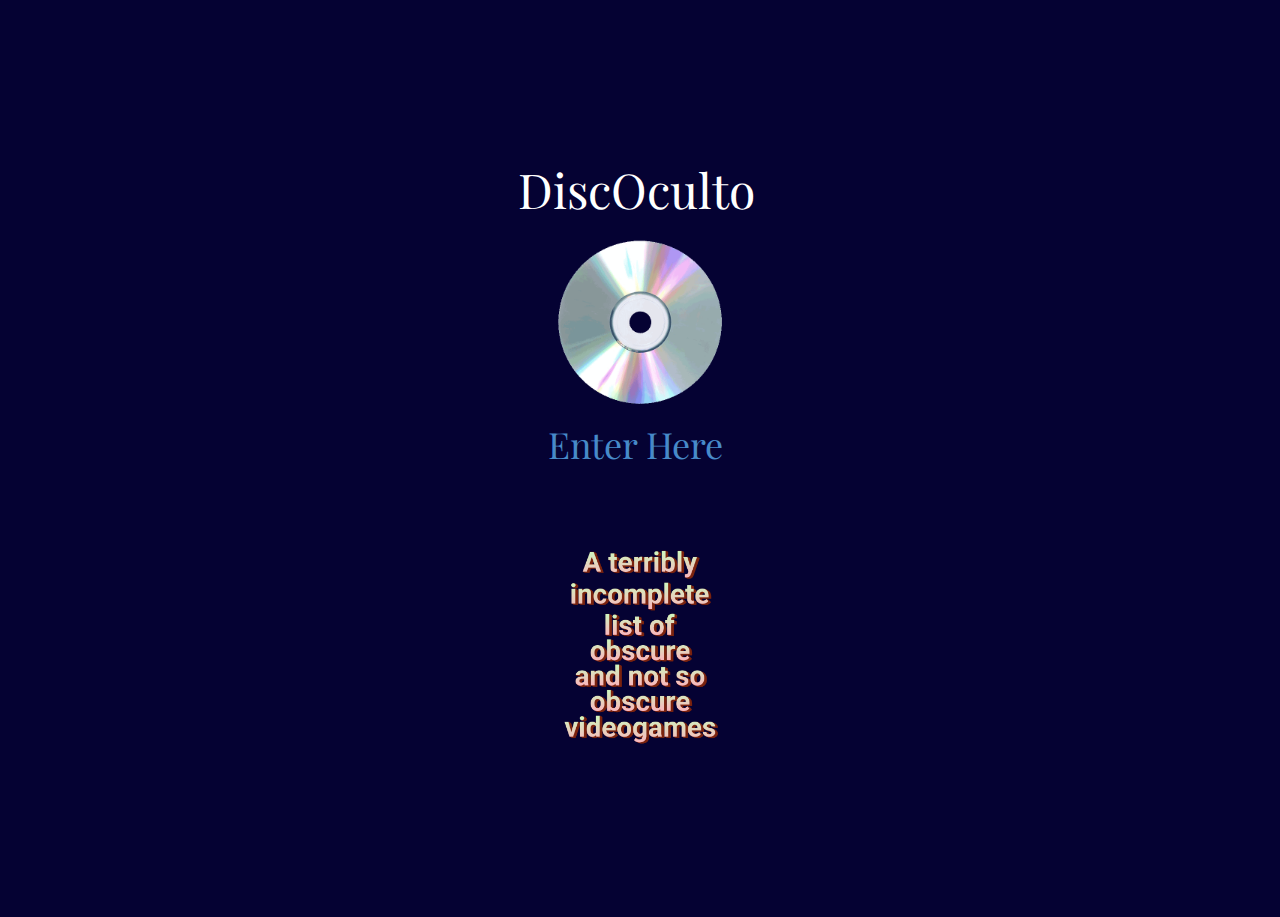
<file: index.html>
<!DOCTYPE html>
<html style="font-size: 16px;" lang="es"><head>
    <meta name="viewport" content="width=device-width, initial-scale=1.0">
    <meta charset="utf-8">
    <meta name="keywords" content="DiscOculto, Enter Here">
    <meta name="description" content="">
    <title>DiscOculto</title>
    <link rel="stylesheet" href="nicepage.css" media="screen">
<link rel="stylesheet" href="DiscOculto.css" media="screen">
    <script class="u-script" type="text/javascript" src="jquery.js" defer=""></script>
    <script class="u-script" type="text/javascript" src="nicepage.js" defer=""></script>
    <meta name="generator" content="Nicepage 6.5.3, nicepage.com">
    <link id="u-theme-google-font" rel="stylesheet" href="https://fonts.googleapis.com/css?family=Roboto:100,100i,300,300i,400,400i,500,500i,700,700i,900,900i|Open+Sans:300,300i,400,400i,500,500i,600,600i,700,700i,800,800i">
    <link id="u-page-google-font" rel="stylesheet" href="https://fonts.googleapis.com/css?family=Playfair+Display:400,400i,500,500i,600,600i,700,700i,800,800i,900,900i">
    
    
    
    <script type="application/ld+json">{
		"@context": "http://schema.org",
		"@type": "Organization",
		"name": ""
}</script>
    <meta name="theme-color" content="#478ac9">
    <meta property="og:title" content="DiscOculto">
    <meta property="og:type" content="website">
  <meta data-intl-tel-input-cdn-path="intlTelInput/"></head>
  <body data-home-page="DiscOculto.html" data-home-page-title="DiscOculto" data-path-to-root="./" data-include-products="false" class="u-body u-xl-mode" data-lang="es">
    <section class="u-clearfix u-custom-color-1 u-section-1" id="sec-3291">
      <div class="u-clearfix u-sheet u-sheet-1">
        <h2 class="u-custom-font u-font-playfair-display u-text u-text-1">DiscOculto</h2>
        <img class="u-image u-image-contain u-image-default u-image-1" src="images/5RT9.gif" alt="" data-image-width="448" data-image-height="446">
        <h1 class="u-custom-font u-font-playfair-display u-text u-text-2">
          <a class="u-active-none u-border-none u-btn u-button-link u-button-style u-hover-none u-none u-text-palette-1-base u-btn-1" href="ListaJuegos.html">Enter Here</a>
        </h1>
        <img class="u-image u-image-contain u-image-default u-image-2" src="images/inkpx-word-art.png" alt="" data-image-width="655" data-image-height="790">
      </div>
    </section>
    
    
    
    
   
  
</body></html>
</file>
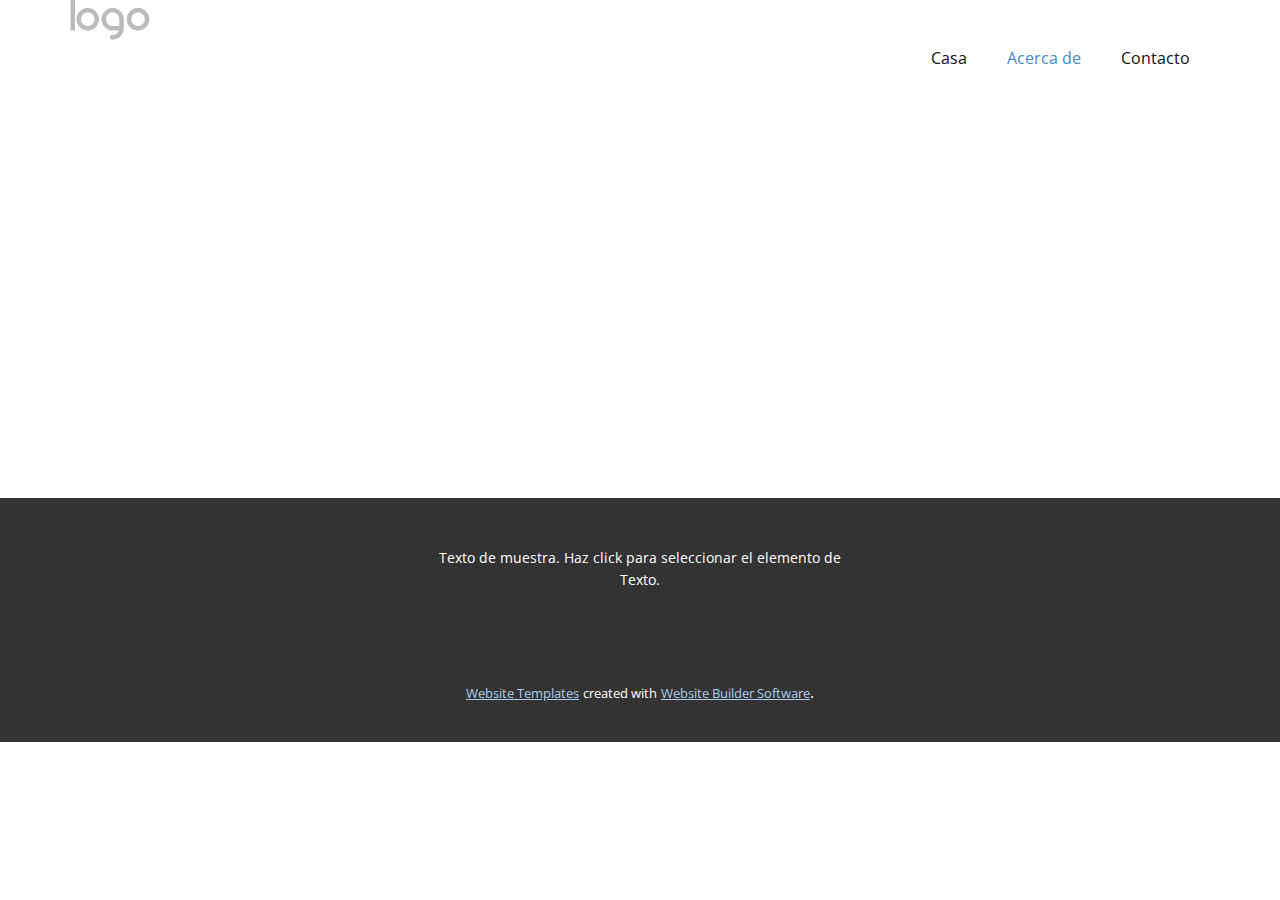
<file: Acerca-de.html>
<!DOCTYPE html>
<html style="font-size: 16px;" lang="es"><head>
    <meta name="viewport" content="width=device-width, initial-scale=1.0">
    <meta charset="utf-8">
    <meta name="keywords" content="">
    <meta name="description" content="">
    <title>Acerca de</title>
    <link rel="stylesheet" href="nicepage.css" media="screen">
<link rel="stylesheet" href="Acerca-de.css" media="screen">
    <script class="u-script" type="text/javascript" src="jquery.js" defer=""></script>
    <script class="u-script" type="text/javascript" src="nicepage.js" defer=""></script>
    <meta name="generator" content="Nicepage 6.5.3, nicepage.com">
    <link id="u-theme-google-font" rel="stylesheet" href="https://fonts.googleapis.com/css?family=Roboto:100,100i,300,300i,400,400i,500,500i,700,700i,900,900i|Open+Sans:300,300i,400,400i,500,500i,600,600i,700,700i,800,800i">
    
    
    
    <script type="application/ld+json">{
		"@context": "http://schema.org",
		"@type": "Organization",
		"name": "",
		"logo": "images/default-logo.png"
}</script>
    <meta name="theme-color" content="#478ac9">
    <meta property="og:title" content="Acerca de">
    <meta property="og:type" content="website">
  <meta data-intl-tel-input-cdn-path="intlTelInput/"></head>
  <body data-path-to-root="./" data-include-products="false" class="u-body u-xl-mode" data-lang="es"><header class="u-clearfix u-header u-header" id="sec-5d9d"><div class="u-clearfix u-sheet u-valign-top u-sheet-1">
        <a href="https://nicepage.com" class="u-image u-logo u-image-1">
          <img src="images/default-logo.png" class="u-logo-image u-logo-image-1">
        </a>
        <nav class="u-menu u-menu-dropdown u-offcanvas u-menu-1">
          <div class="menu-collapse" style="font-size: 1rem; letter-spacing: 0px;">
            <a class="u-button-style u-custom-left-right-menu-spacing u-custom-padding-bottom u-custom-top-bottom-menu-spacing u-nav-link u-text-active-palette-1-base u-text-hover-palette-2-base" href="#">
              <svg class="u-svg-link" viewBox="0 0 24 24"><use xmlns:xlink="http://www.w3.org/1999/xlink" xlink:href="#menu-hamburger"></use></svg>
              <svg class="u-svg-content" version="1.1" id="menu-hamburger" viewBox="0 0 16 16" x="0px" y="0px" xmlns:xlink="http://www.w3.org/1999/xlink" xmlns="http://www.w3.org/2000/svg"><g><rect y="1" width="16" height="2"></rect><rect y="7" width="16" height="2"></rect><rect y="13" width="16" height="2"></rect>
</g></svg>
            </a>
          </div>
          <div class="u-nav-container">
            <ul class="u-nav u-unstyled u-nav-1"><li class="u-nav-item"><a class="u-button-style u-nav-link u-text-active-palette-1-base u-text-hover-palette-2-base" href="Casa.html" style="padding: 10px 20px;">Casa</a>
</li><li class="u-nav-item"><a class="u-button-style u-nav-link u-text-active-palette-1-base u-text-hover-palette-2-base" href="Acerca-de.html" style="padding: 10px 20px;">Acerca de</a>
</li><li class="u-nav-item"><a class="u-button-style u-nav-link u-text-active-palette-1-base u-text-hover-palette-2-base" href="Contacto.html" style="padding: 10px 20px;">Contacto</a>
</li></ul>
          </div>
          <div class="u-nav-container-collapse">
            <div class="u-black u-container-style u-inner-container-layout u-opacity u-opacity-95 u-sidenav">
              <div class="u-inner-container-layout u-sidenav-overflow">
                <div class="u-menu-close"></div>
                <ul class="u-align-center u-nav u-popupmenu-items u-unstyled u-nav-2"><li class="u-nav-item"><a class="u-button-style u-nav-link" href="Casa.html">Casa</a>
</li><li class="u-nav-item"><a class="u-button-style u-nav-link" href="Acerca-de.html">Acerca de</a>
</li><li class="u-nav-item"><a class="u-button-style u-nav-link" href="Contacto.html">Contacto</a>
</li></ul>
              </div>
            </div>
            <div class="u-black u-menu-overlay u-opacity u-opacity-70"></div>
          </div>
        </nav>
      </div></header>
    <section class="u-clearfix u-section-1" id="sec-6e03">
      <div class="u-clearfix u-sheet u-sheet-1"></div>
    </section>
    
    
    
    <footer class="u-align-center u-clearfix u-footer u-grey-80 u-footer" id="sec-0a8a"><div class="u-clearfix u-sheet u-sheet-1">
        <p class="u-small-text u-text u-text-variant u-text-1">Texto de muestra. Haz click para seleccionar el elemento de Texto.</p>
      </div></footer>
    <section class="u-backlink u-clearfix u-grey-80">
      <a class="u-link" href="https://nicepage.com/website-templates" target="_blank">
        <span>Website Templates</span>
      </a>
      <p class="u-text">
        <span>created with</span>
      </p>
      <a class="u-link" href="" target="_blank">
        <span>Website Builder Software</span>
      </a>. 
    </section>
  
</body></html>
</file>
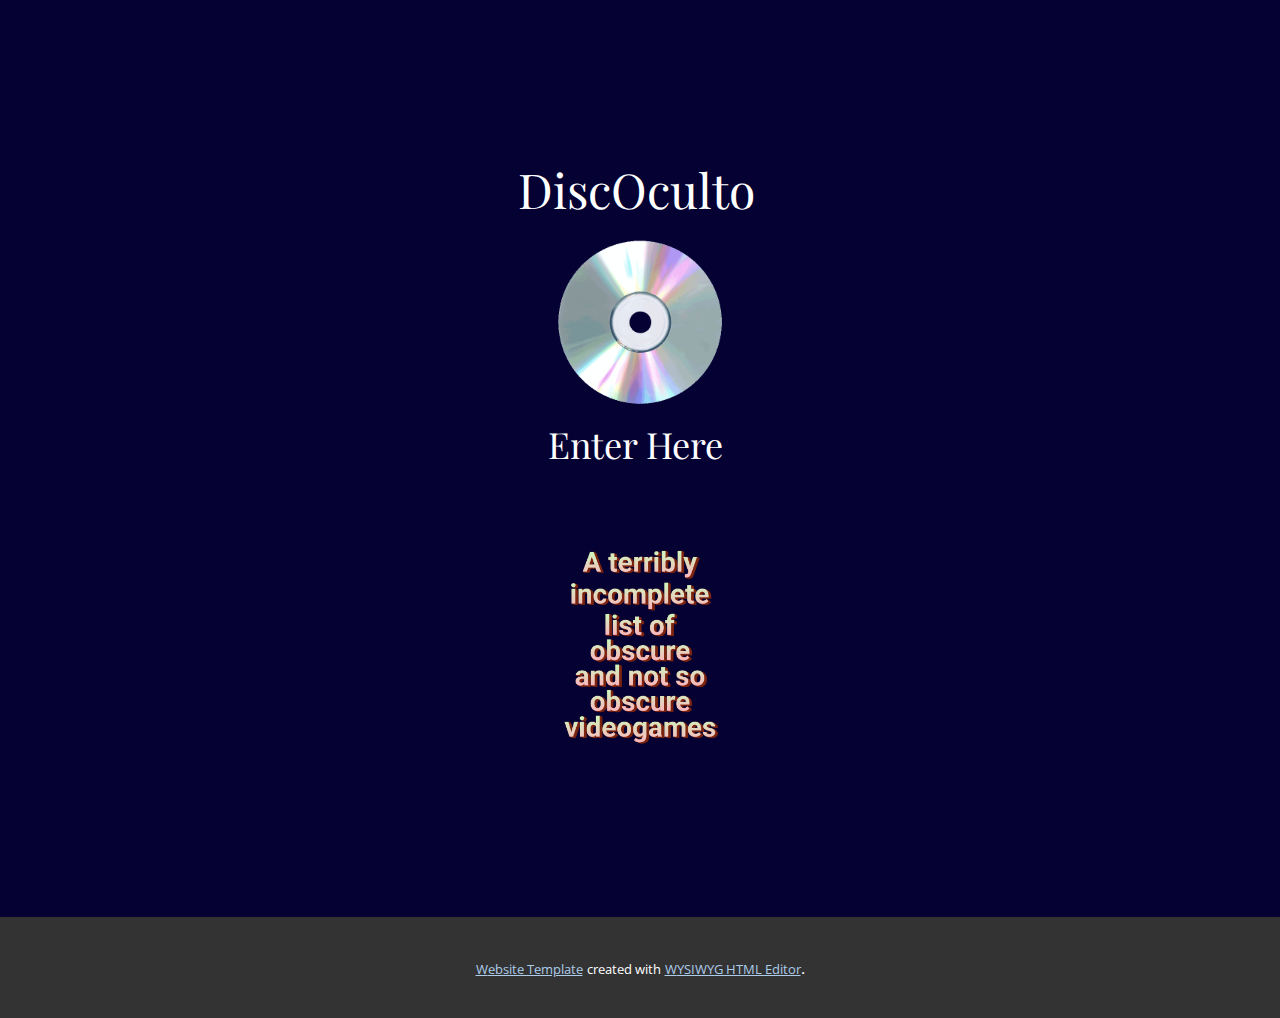
<file: Casa.html>
<!DOCTYPE html>
<html style="font-size: 16px;" lang="es"><head>
    <meta name="viewport" content="width=device-width, initial-scale=1.0">
    <meta charset="utf-8">
    <meta name="keywords" content="DiscOculto, Enter Here">
    <meta name="description" content="">
    <title>Casa</title>
    <link rel="stylesheet" href="nicepage.css" media="screen">
<link rel="stylesheet" href="Casa.css" media="screen">
    <script class="u-script" type="text/javascript" src="jquery.js" defer=""></script>
    <script class="u-script" type="text/javascript" src="nicepage.js" defer=""></script>
    <meta name="generator" content="Nicepage 6.5.3, nicepage.com">
    <link id="u-theme-google-font" rel="stylesheet" href="https://fonts.googleapis.com/css?family=Roboto:100,100i,300,300i,400,400i,500,500i,700,700i,900,900i|Open+Sans:300,300i,400,400i,500,500i,600,600i,700,700i,800,800i">
    <link id="u-page-google-font" rel="stylesheet" href="https://fonts.googleapis.com/css?family=Playfair+Display:400,400i,500,500i,600,600i,700,700i,800,800i,900,900i">
    
    
    
    <script type="application/ld+json">{
		"@context": "http://schema.org",
		"@type": "Organization",
		"name": ""
}</script>
    <meta name="theme-color" content="#478ac9">
    <meta property="og:title" content="Casa">
    <meta property="og:type" content="website">
  <meta data-intl-tel-input-cdn-path="intlTelInput/"></head>
  <body data-path-to-root="./" data-include-products="false" class="u-body u-xl-mode" data-lang="es">
    <section class="u-clearfix u-custom-color-1 u-section-1" id="sec-3291">
      <div class="u-clearfix u-sheet u-sheet-1">
        <h2 class="u-custom-font u-font-playfair-display u-text u-text-1">DiscOculto</h2>
        <img class="u-image u-image-contain u-image-default u-image-1" src="images/5RT9.gif" alt="" data-image-width="448" data-image-height="446">
        <h1 class="u-custom-font u-font-playfair-display u-text u-text-2">Enter Here</h1>
        <img class="u-image u-image-contain u-image-default u-image-2" src="images/inkpx-word-art.png" alt="" data-image-width="655" data-image-height="790">
      </div>
    </section>
    
    
    
    
    <section class="u-backlink u-clearfix u-grey-80">
      <a class="u-link" href="https://nicepage.com/website-templates" target="_blank">
        <span>Website Template</span>
      </a>
      <p class="u-text">
        <span>created with</span>
      </p>
      <a class="u-link" href="https://nicepage.com/wysiwyg-html-editor" target="_blank">
        <span>WYSIWYG HTML Editor</span>
      </a>. 
    </section>
  
</body></html>
</file>
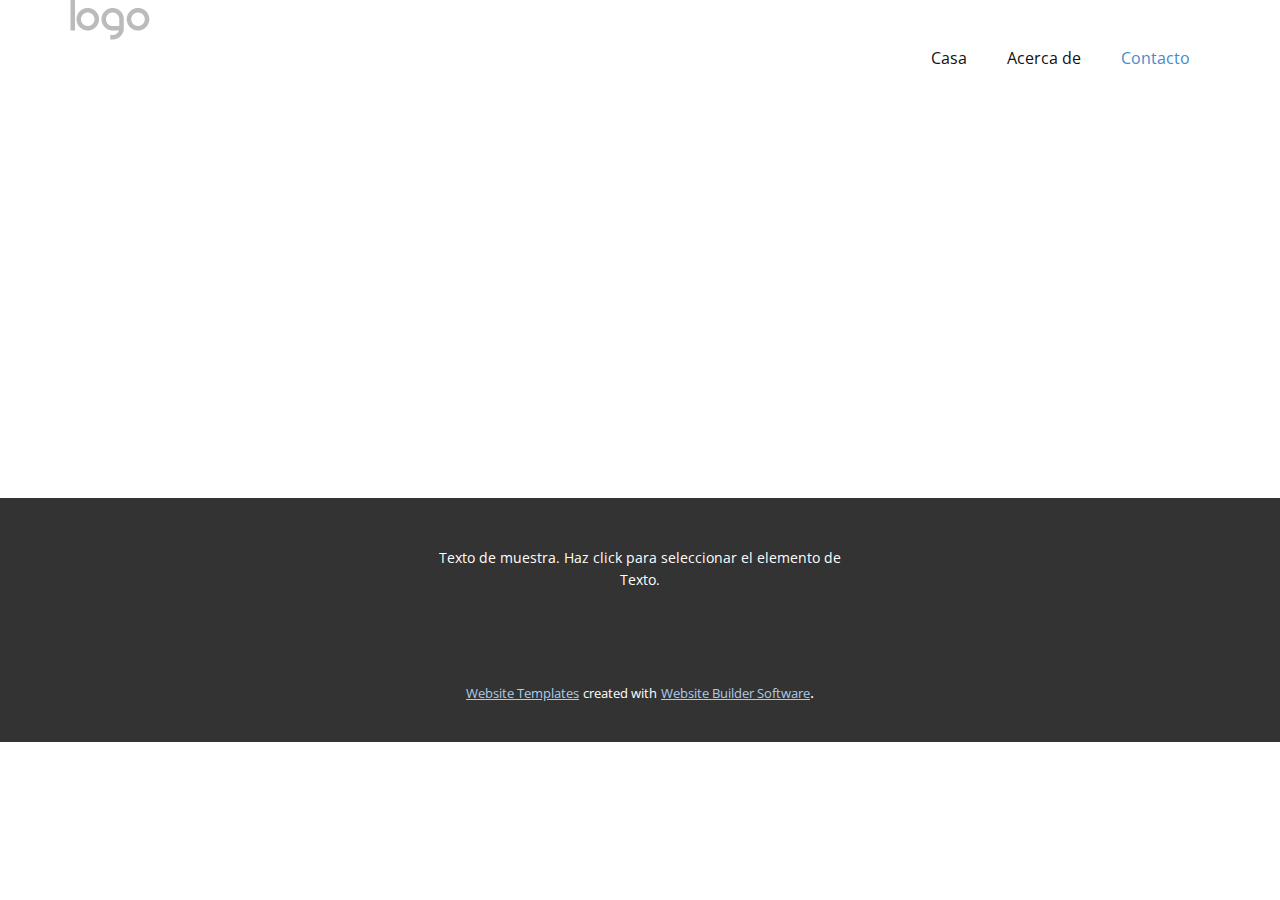
<file: Contacto.html>
<!DOCTYPE html>
<html style="font-size: 16px;" lang="es"><head>
    <meta name="viewport" content="width=device-width, initial-scale=1.0">
    <meta charset="utf-8">
    <meta name="keywords" content="">
    <meta name="description" content="">
    <title>Contacto</title>
    <link rel="stylesheet" href="nicepage.css" media="screen">
<link rel="stylesheet" href="Contacto.css" media="screen">
    <script class="u-script" type="text/javascript" src="jquery.js" defer=""></script>
    <script class="u-script" type="text/javascript" src="nicepage.js" defer=""></script>
    <meta name="generator" content="Nicepage 6.5.3, nicepage.com">
    <link id="u-theme-google-font" rel="stylesheet" href="https://fonts.googleapis.com/css?family=Roboto:100,100i,300,300i,400,400i,500,500i,700,700i,900,900i|Open+Sans:300,300i,400,400i,500,500i,600,600i,700,700i,800,800i">
    
    
    
    <script type="application/ld+json">{
		"@context": "http://schema.org",
		"@type": "Organization",
		"name": "",
		"logo": "images/default-logo.png"
}</script>
    <meta name="theme-color" content="#478ac9">
    <meta property="og:title" content="Contacto">
    <meta property="og:type" content="website">
  <meta data-intl-tel-input-cdn-path="intlTelInput/"></head>
  <body data-path-to-root="./" data-include-products="false" class="u-body u-xl-mode" data-lang="es"><header class="u-clearfix u-header u-header" id="sec-5d9d"><div class="u-clearfix u-sheet u-valign-top u-sheet-1">
        <a href="https://nicepage.com" class="u-image u-logo u-image-1">
          <img src="images/default-logo.png" class="u-logo-image u-logo-image-1">
        </a>
        <nav class="u-menu u-menu-dropdown u-offcanvas u-menu-1">
          <div class="menu-collapse" style="font-size: 1rem; letter-spacing: 0px;">
            <a class="u-button-style u-custom-left-right-menu-spacing u-custom-padding-bottom u-custom-top-bottom-menu-spacing u-nav-link u-text-active-palette-1-base u-text-hover-palette-2-base" href="#">
              <svg class="u-svg-link" viewBox="0 0 24 24"><use xmlns:xlink="http://www.w3.org/1999/xlink" xlink:href="#menu-hamburger"></use></svg>
              <svg class="u-svg-content" version="1.1" id="menu-hamburger" viewBox="0 0 16 16" x="0px" y="0px" xmlns:xlink="http://www.w3.org/1999/xlink" xmlns="http://www.w3.org/2000/svg"><g><rect y="1" width="16" height="2"></rect><rect y="7" width="16" height="2"></rect><rect y="13" width="16" height="2"></rect>
</g></svg>
            </a>
          </div>
          <div class="u-nav-container">
            <ul class="u-nav u-unstyled u-nav-1"><li class="u-nav-item"><a class="u-button-style u-nav-link u-text-active-palette-1-base u-text-hover-palette-2-base" href="Casa.html" style="padding: 10px 20px;">Casa</a>
</li><li class="u-nav-item"><a class="u-button-style u-nav-link u-text-active-palette-1-base u-text-hover-palette-2-base" href="Acerca-de.html" style="padding: 10px 20px;">Acerca de</a>
</li><li class="u-nav-item"><a class="u-button-style u-nav-link u-text-active-palette-1-base u-text-hover-palette-2-base" href="Contacto.html" style="padding: 10px 20px;">Contacto</a>
</li></ul>
          </div>
          <div class="u-nav-container-collapse">
            <div class="u-black u-container-style u-inner-container-layout u-opacity u-opacity-95 u-sidenav">
              <div class="u-inner-container-layout u-sidenav-overflow">
                <div class="u-menu-close"></div>
                <ul class="u-align-center u-nav u-popupmenu-items u-unstyled u-nav-2"><li class="u-nav-item"><a class="u-button-style u-nav-link" href="Casa.html">Casa</a>
</li><li class="u-nav-item"><a class="u-button-style u-nav-link" href="Acerca-de.html">Acerca de</a>
</li><li class="u-nav-item"><a class="u-button-style u-nav-link" href="Contacto.html">Contacto</a>
</li></ul>
              </div>
            </div>
            <div class="u-black u-menu-overlay u-opacity u-opacity-70"></div>
          </div>
        </nav>
      </div></header>
    <section class="u-clearfix u-section-1" id="sec-a80a">
      <div class="u-clearfix u-sheet u-sheet-1"></div>
    </section>
    
    
    
    <footer class="u-align-center u-clearfix u-footer u-grey-80 u-footer" id="sec-0a8a"><div class="u-clearfix u-sheet u-sheet-1">
        <p class="u-small-text u-text u-text-variant u-text-1">Texto de muestra. Haz click para seleccionar el elemento de Texto.</p>
      </div></footer>
    <section class="u-backlink u-clearfix u-grey-80">
      <a class="u-link" href="https://nicepage.com/website-templates" target="_blank">
        <span>Website Templates</span>
      </a>
      <p class="u-text">
        <span>created with</span>
      </p>
      <a class="u-link" href="" target="_blank">
        <span>Website Builder Software</span>
      </a>. 
    </section>
  
</body></html>
</file>
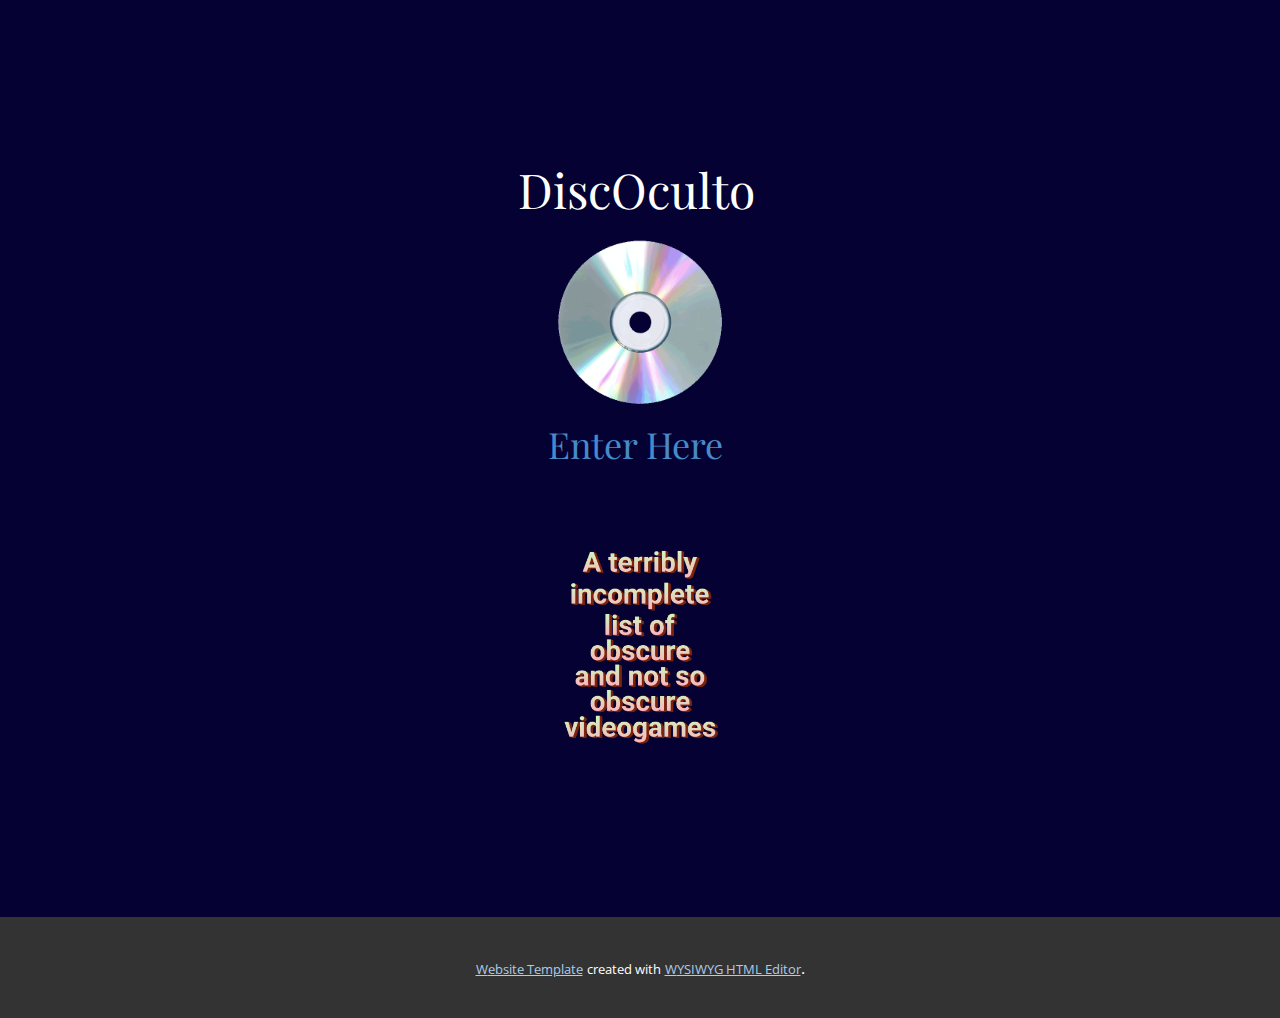
<file: DiscOculto.html>
<!DOCTYPE html>
<html style="font-size: 16px;" lang="es"><head>
    <meta name="viewport" content="width=device-width, initial-scale=1.0">
    <meta charset="utf-8">
    <meta name="keywords" content="DiscOculto, Enter Here">
    <meta name="description" content="">
    <title>DiscOculto</title>
    <link rel="stylesheet" href="nicepage.css" media="screen">
<link rel="stylesheet" href="DiscOculto.css" media="screen">
    <script class="u-script" type="text/javascript" src="jquery.js" defer=""></script>
    <script class="u-script" type="text/javascript" src="nicepage.js" defer=""></script>
    <meta name="generator" content="Nicepage 6.5.3, nicepage.com">
    <link id="u-theme-google-font" rel="stylesheet" href="https://fonts.googleapis.com/css?family=Roboto:100,100i,300,300i,400,400i,500,500i,700,700i,900,900i|Open+Sans:300,300i,400,400i,500,500i,600,600i,700,700i,800,800i">
    <link id="u-page-google-font" rel="stylesheet" href="https://fonts.googleapis.com/css?family=Playfair+Display:400,400i,500,500i,600,600i,700,700i,800,800i,900,900i">
    
    
    
    <script type="application/ld+json">{
		"@context": "http://schema.org",
		"@type": "Organization",
		"name": ""
}</script>
    <meta name="theme-color" content="#478ac9">
    <meta property="og:title" content="DiscOculto">
    <meta property="og:type" content="website">
  <meta data-intl-tel-input-cdn-path="intlTelInput/"></head>
  <body data-path-to-root="./" data-include-products="false" class="u-body u-xl-mode" data-lang="es">
    <section class="u-clearfix u-custom-color-1 u-section-1" id="sec-3291">
      <div class="u-clearfix u-sheet u-sheet-1">
        <h2 class="u-custom-font u-font-playfair-display u-text u-text-1">DiscOculto</h2>
        <img class="u-image u-image-contain u-image-default u-image-1" src="images/5RT9.gif" alt="" data-image-width="448" data-image-height="446">
        <h1 class="u-custom-font u-font-playfair-display u-text u-text-2">
          <a class="u-active-none u-border-none u-btn u-button-link u-button-style u-hover-none u-none u-text-palette-1-base u-btn-1" href="ListaJuegos.html">Enter Here</a>
        </h1>
        <img class="u-image u-image-contain u-image-default u-image-2" src="images/inkpx-word-art.png" alt="" data-image-width="655" data-image-height="790">
      </div>
    </section>
    
    
    
    
    <section class="u-backlink u-clearfix u-grey-80">
      <a class="u-link" href="https://nicepage.com/website-templates" target="_blank">
        <span>Website Template</span>
      </a>
      <p class="u-text">
        <span>created with</span>
      </p>
      <a class="u-link" href="https://nicepage.com/wysiwyg-html-editor" target="_blank">
        <span>WYSIWYG HTML Editor</span>
      </a>. 
    </section>
  
</body></html>
</file>
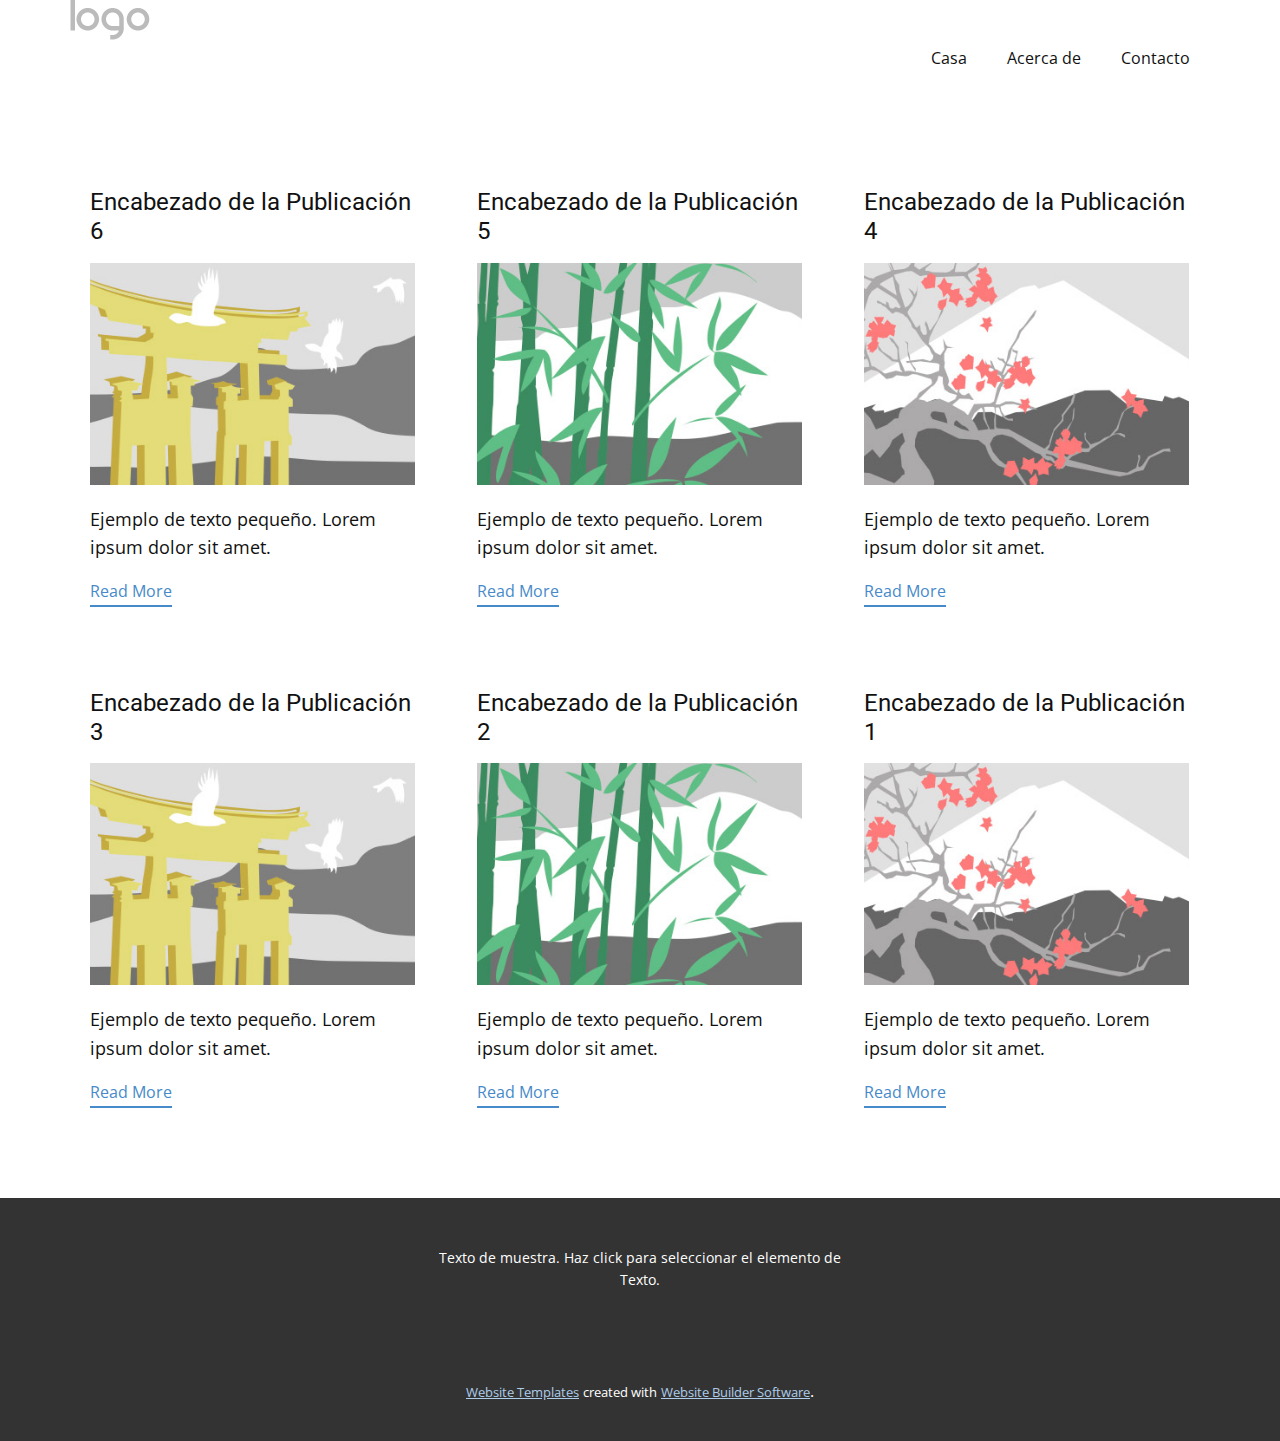
<file: blog/blog.html>
<!DOCTYPE html>
<html style="font-size: 16px;" lang="es"><head>
    <meta name="viewport" content="width=device-width, initial-scale=1.0">
    <meta charset="utf-8">
    <meta name="keywords" content="">
    <meta name="description" content="">
    <title>Blog</title>
    <link rel="stylesheet" href="../nicepage.css" media="screen">
<link rel="stylesheet" href="../Blog-Template.css" media="screen">
    <script class="u-script" type="text/javascript" src="../jquery.js" defer=""></script>
    <script class="u-script" type="text/javascript" src="../nicepage.js" defer=""></script>
    <meta name="generator" content="Nicepage 6.5.3, nicepage.com">
    <link id="u-theme-google-font" rel="stylesheet" href="https://fonts.googleapis.com/css?family=Roboto:100,100i,300,300i,400,400i,500,500i,700,700i,900,900i|Open+Sans:300,300i,400,400i,500,500i,600,600i,700,700i,800,800i">
    
    
    
    <script type="application/ld+json">{
		"@context": "http://schema.org",
		"@type": "Organization",
		"name": "",
		"logo": "images/default-logo.png"
}</script>
    <meta name="theme-color" content="#478ac9">
  <meta data-intl-tel-input-cdn-path="intlTelInput/"></head>
  <body data-path-to-root="./" data-include-products="false" class="u-body u-xl-mode" data-lang="es"><header class="u-clearfix u-header u-header" id="sec-5d9d"><div class="u-clearfix u-sheet u-valign-top u-sheet-1">
        <a href="https://nicepage.com" class="u-image u-logo u-image-1">
          <img src="../images/default-logo.png" class="u-logo-image u-logo-image-1">
        </a>
        <nav class="u-menu u-menu-dropdown u-offcanvas u-menu-1">
          <div class="menu-collapse" style="font-size: 1rem; letter-spacing: 0px;">
            <a class="u-button-style u-custom-left-right-menu-spacing u-custom-padding-bottom u-custom-top-bottom-menu-spacing u-nav-link u-text-active-palette-1-base u-text-hover-palette-2-base" href="#">
              <svg class="u-svg-link" viewBox="0 0 24 24"><use xmlns:xlink="http://www.w3.org/1999/xlink" xlink:href="#menu-hamburger"></use></svg>
              <svg class="u-svg-content" version="1.1" id="menu-hamburger" viewBox="0 0 16 16" x="0px" y="0px" xmlns:xlink="http://www.w3.org/1999/xlink" xmlns="http://www.w3.org/2000/svg"><g><rect y="1" width="16" height="2"></rect><rect y="7" width="16" height="2"></rect><rect y="13" width="16" height="2"></rect>
</g></svg>
            </a>
          </div>
          <div class="u-nav-container">
            <ul class="u-nav u-unstyled u-nav-1"><li class="u-nav-item"><a class="u-button-style u-nav-link u-text-active-palette-1-base u-text-hover-palette-2-base" href="../Casa.html" style="padding: 10px 20px;">Casa</a>
</li><li class="u-nav-item"><a class="u-button-style u-nav-link u-text-active-palette-1-base u-text-hover-palette-2-base" href="../Acerca-de.html" style="padding: 10px 20px;">Acerca de</a>
</li><li class="u-nav-item"><a class="u-button-style u-nav-link u-text-active-palette-1-base u-text-hover-palette-2-base" href="../Contacto.html" style="padding: 10px 20px;">Contacto</a>
</li></ul>
          </div>
          <div class="u-nav-container-collapse">
            <div class="u-black u-container-style u-inner-container-layout u-opacity u-opacity-95 u-sidenav">
              <div class="u-inner-container-layout u-sidenav-overflow">
                <div class="u-menu-close"></div>
                <ul class="u-align-center u-nav u-popupmenu-items u-unstyled u-nav-2"><li class="u-nav-item"><a class="u-button-style u-nav-link" href="../Casa.html">Casa</a>
</li><li class="u-nav-item"><a class="u-button-style u-nav-link" href="../Acerca-de.html">Acerca de</a>
</li><li class="u-nav-item"><a class="u-button-style u-nav-link" href="../Contacto.html">Contacto</a>
</li></ul>
              </div>
            </div>
            <div class="u-black u-menu-overlay u-opacity u-opacity-70"></div>
          </div>
        </nav>
      </div></header>
    <section class="u-clearfix u-section-1" id="sec-a92c">
      <div class="u-clearfix u-sheet u-valign-middle u-sheet-1"><!--blog--><!--blog_options_json--><!--{"type":"Recent","source":"","tags":"","count":""}--><!--/blog_options_json-->
        <div class="u-blog u-expanded-width u-repeater u-repeater-1"><!--blog_post-->
          <div class="u-blog-post u-container-style u-repeater-item u-white u-repeater-item-1">
            <div class="u-container-layout u-similar-container u-valign-top u-container-layout-1"><!--blog_post_header-->
              <h4 class="u-blog-control u-text u-text-1">
                <a class="u-post-header-link" href="../blog/enviar-5.html">Encabezado de la Publicación 6</a>
              </h4><!--/blog_post_header--><!--blog_post_image-->
              <a class="u-post-header-link" href="../blog/enviar-5.html"><img alt="" class="u-blog-control u-expanded-width u-image u-image-default u-image-1" src="../images/8ad73f3c.jpeg"></a><!--/blog_post_image--><!--blog_post_content-->
              <div class="u-blog-control u-post-content u-text u-text-2 fr-view">Ejemplo de texto pequeño. Lorem ipsum dolor sit amet.</div><!--/blog_post_content--><!--blog_post_readmore-->
              <a href="../blog/enviar-5.html" class="u-blog-control u-border-2 u-border-palette-1-base u-btn u-btn-rectangle u-button-style u-none u-btn-1"><!--blog_post_readmore_content--><!--options_json--><!--{"content":"Read More","defaultValue":"Lee mas"}--><!--/options_json-->Read More<!--/blog_post_readmore_content--></a><!--/blog_post_readmore-->
            </div>
          </div><div class="u-blog-post u-container-style u-repeater-item u-video-cover u-white">
            <div class="u-container-layout u-similar-container u-valign-top u-container-layout-2"><!--blog_post_header-->
              <h4 class="u-blog-control u-text u-text-3">
                <a class="u-post-header-link" href="../blog/enviar-4.html">Encabezado de la Publicación 5</a>
              </h4><!--/blog_post_header--><!--blog_post_image-->
              <a class="u-post-header-link" href="../blog/enviar-4.html"><img alt="" class="u-blog-control u-expanded-width u-image u-image-default u-image-2" src="../images/68f64b9d.jpeg"></a><!--/blog_post_image--><!--blog_post_content-->
              <div class="u-blog-control u-post-content u-text u-text-4 fr-view">Ejemplo de texto pequeño. Lorem ipsum dolor sit amet.</div><!--/blog_post_content--><!--blog_post_readmore-->
              <a href="../blog/enviar-4.html" class="u-blog-control u-border-2 u-border-palette-1-base u-btn u-btn-rectangle u-button-style u-none u-btn-2"><!--blog_post_readmore_content--><!--options_json--><!--{"content":"Read More","defaultValue":"Lee mas"}--><!--/options_json-->Read More<!--/blog_post_readmore_content--></a><!--/blog_post_readmore-->
            </div>
          </div><div class="u-blog-post u-container-style u-repeater-item u-video-cover u-white">
            <div class="u-container-layout u-similar-container u-valign-top u-container-layout-3"><!--blog_post_header-->
              <h4 class="u-blog-control u-text u-text-5">
                <a class="u-post-header-link" href="../blog/enviar-3.html">Encabezado de la Publicación 4</a>
              </h4><!--/blog_post_header--><!--blog_post_image-->
              <a class="u-post-header-link" href="../blog/enviar-3.html"><img alt="" class="u-blog-control u-expanded-width u-image u-image-default u-image-3" src="../images/0fd3416c.jpeg"></a><!--/blog_post_image--><!--blog_post_content-->
              <div class="u-blog-control u-post-content u-text u-text-6 fr-view">Ejemplo de texto pequeño. Lorem ipsum dolor sit amet.</div><!--/blog_post_content--><!--blog_post_readmore-->
              <a href="../blog/enviar-3.html" class="u-blog-control u-border-2 u-border-palette-1-base u-btn u-btn-rectangle u-button-style u-none u-btn-3"><!--blog_post_readmore_content--><!--options_json--><!--{"content":"Read More","defaultValue":"Lee mas"}--><!--/options_json-->Read More<!--/blog_post_readmore_content--></a><!--/blog_post_readmore-->
            </div>
          </div><div class="u-blog-post u-container-style u-repeater-item u-white u-repeater-item-1">
            <div class="u-container-layout u-similar-container u-valign-top u-container-layout-1"><!--blog_post_header-->
              <h4 class="u-blog-control u-text u-text-1">
                <a class="u-post-header-link" href="../blog/enviar-2.html">Encabezado de la Publicación 3</a>
              </h4><!--/blog_post_header--><!--blog_post_image-->
              <a class="u-post-header-link" href="../blog/enviar-2.html"><img alt="" class="u-blog-control u-expanded-width u-image u-image-default u-image-1" src="../images/8ad73f3c.jpeg"></a><!--/blog_post_image--><!--blog_post_content-->
              <div class="u-blog-control u-post-content u-text u-text-2 fr-view">Ejemplo de texto pequeño. Lorem ipsum dolor sit amet.</div><!--/blog_post_content--><!--blog_post_readmore-->
              <a href="../blog/enviar-2.html" class="u-blog-control u-border-2 u-border-palette-1-base u-btn u-btn-rectangle u-button-style u-none u-btn-1"><!--blog_post_readmore_content--><!--options_json--><!--{"content":"Read More","defaultValue":"Lee mas"}--><!--/options_json-->Read More<!--/blog_post_readmore_content--></a><!--/blog_post_readmore-->
            </div>
          </div><div class="u-blog-post u-container-style u-repeater-item u-video-cover u-white">
            <div class="u-container-layout u-similar-container u-valign-top u-container-layout-2"><!--blog_post_header-->
              <h4 class="u-blog-control u-text u-text-3">
                <a class="u-post-header-link" href="../blog/enviar-1.html">Encabezado de la Publicación 2</a>
              </h4><!--/blog_post_header--><!--blog_post_image-->
              <a class="u-post-header-link" href="../blog/enviar-1.html"><img alt="" class="u-blog-control u-expanded-width u-image u-image-default u-image-2" src="../images/68f64b9d.jpeg"></a><!--/blog_post_image--><!--blog_post_content-->
              <div class="u-blog-control u-post-content u-text u-text-4 fr-view">Ejemplo de texto pequeño. Lorem ipsum dolor sit amet.</div><!--/blog_post_content--><!--blog_post_readmore-->
              <a href="../blog/enviar-1.html" class="u-blog-control u-border-2 u-border-palette-1-base u-btn u-btn-rectangle u-button-style u-none u-btn-2"><!--blog_post_readmore_content--><!--options_json--><!--{"content":"Read More","defaultValue":"Lee mas"}--><!--/options_json-->Read More<!--/blog_post_readmore_content--></a><!--/blog_post_readmore-->
            </div>
          </div><div class="u-blog-post u-container-style u-repeater-item u-video-cover u-white">
            <div class="u-container-layout u-similar-container u-valign-top u-container-layout-3"><!--blog_post_header-->
              <h4 class="u-blog-control u-text u-text-5">
                <a class="u-post-header-link" href="../blog/enviar.html">Encabezado de la Publicación 1</a>
              </h4><!--/blog_post_header--><!--blog_post_image-->
              <a class="u-post-header-link" href="../blog/enviar.html"><img alt="" class="u-blog-control u-expanded-width u-image u-image-default u-image-3" src="../images/0fd3416c.jpeg"></a><!--/blog_post_image--><!--blog_post_content-->
              <div class="u-blog-control u-post-content u-text u-text-6 fr-view">Ejemplo de texto pequeño. Lorem ipsum dolor sit amet.</div><!--/blog_post_content--><!--blog_post_readmore-->
              <a href="../blog/enviar.html" class="u-blog-control u-border-2 u-border-palette-1-base u-btn u-btn-rectangle u-button-style u-none u-btn-3"><!--blog_post_readmore_content--><!--options_json--><!--{"content":"Read More","defaultValue":"Lee mas"}--><!--/options_json-->Read More<!--/blog_post_readmore_content--></a><!--/blog_post_readmore-->
            </div>
          </div><!--/blog_post--><!--blog_post-->
          <!--/blog_post--><!--blog_post-->
          <!--/blog_post-->
        </div><!--/blog-->
      </div>
    </section>
    
    
    
    <footer class="u-align-center u-clearfix u-footer u-grey-80 u-footer" id="sec-0a8a"><div class="u-clearfix u-sheet u-sheet-1">
        <p class="u-small-text u-text u-text-variant u-text-1">Texto de muestra. Haz click para seleccionar el elemento de Texto.</p>
      </div></footer>
    <section class="u-backlink u-clearfix u-grey-80">
      <a class="u-link" href="https://nicepage.com/website-templates" target="_blank">
        <span>Website Templates</span>
      </a>
      <p class="u-text">
        <span>created with</span>
      </p>
      <a class="u-link" href="" target="_blank">
        <span>Website Builder Software</span>
      </a>. 
    </section>
  
</body></html>
</file>
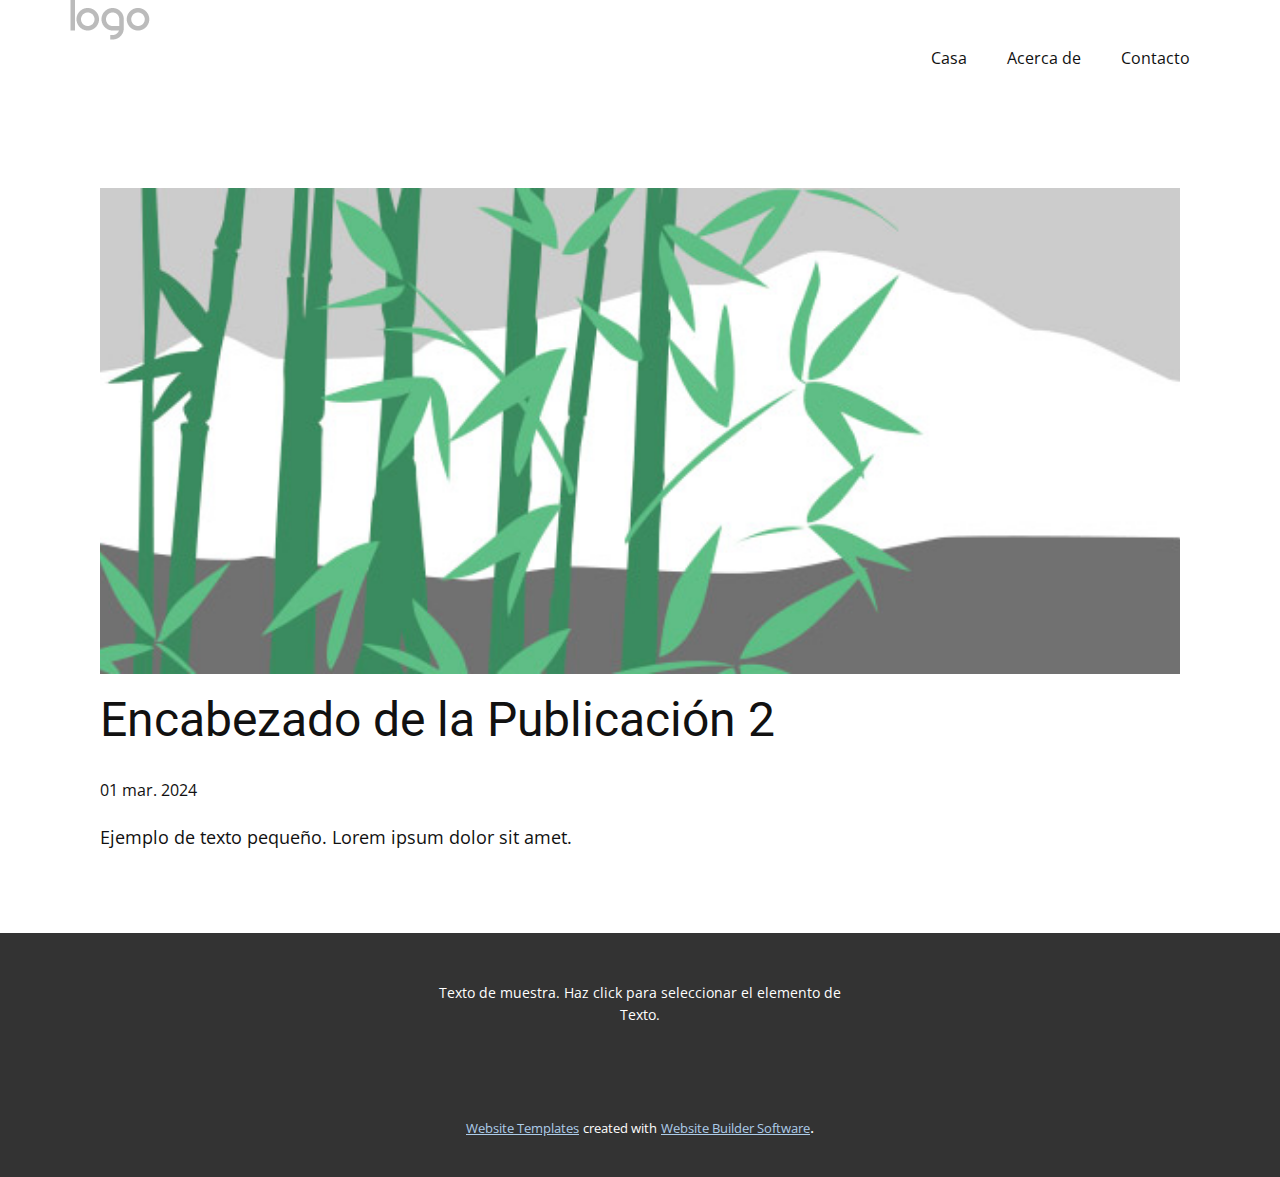
<file: blog/enviar-1.html>
<!DOCTYPE html>
<html style="font-size: 16px;" lang="es"><head>
    <meta name="viewport" content="width=device-width, initial-scale=1.0">
    <meta charset="utf-8">
    <meta name="keywords" content="Encabezado de la Publicación 1">
    <meta name="description" content="">
    <title>Encabezado de la Publicación 2</title>
    <link rel="stylesheet" href="../nicepage.css" media="screen">
<link rel="stylesheet" href="../Post-Template.css" media="screen">
    <script class="u-script" type="text/javascript" src="../jquery.js" defer=""></script>
    <script class="u-script" type="text/javascript" src="../nicepage.js" defer=""></script>
    <meta name="generator" content="Nicepage 6.5.3, nicepage.com">
    <link id="u-theme-google-font" rel="stylesheet" href="https://fonts.googleapis.com/css?family=Roboto:100,100i,300,300i,400,400i,500,500i,700,700i,900,900i|Open+Sans:300,300i,400,400i,500,500i,600,600i,700,700i,800,800i">
    
    
    
    <script type="application/ld+json">{
		"@context": "http://schema.org",
		"@type": "Organization",
		"name": "",
		"logo": "images/default-logo.png"
}</script>
    <meta name="theme-color" content="#478ac9">
  <meta data-intl-tel-input-cdn-path="intlTelInput/"></head>
  <body data-path-to-root="./" data-include-products="false" class="u-body u-xl-mode" data-lang="es"><header class="u-clearfix u-header u-header" id="sec-5d9d"><div class="u-clearfix u-sheet u-valign-top u-sheet-1">
        <a href="https://nicepage.com" class="u-image u-logo u-image-1">
          <img src="../images/default-logo.png" class="u-logo-image u-logo-image-1">
        </a>
        <nav class="u-menu u-menu-dropdown u-offcanvas u-menu-1">
          <div class="menu-collapse" style="font-size: 1rem; letter-spacing: 0px;">
            <a class="u-button-style u-custom-left-right-menu-spacing u-custom-padding-bottom u-custom-top-bottom-menu-spacing u-nav-link u-text-active-palette-1-base u-text-hover-palette-2-base" href="#">
              <svg class="u-svg-link" viewBox="0 0 24 24"><use xmlns:xlink="http://www.w3.org/1999/xlink" xlink:href="#menu-hamburger"></use></svg>
              <svg class="u-svg-content" version="1.1" id="menu-hamburger" viewBox="0 0 16 16" x="0px" y="0px" xmlns:xlink="http://www.w3.org/1999/xlink" xmlns="http://www.w3.org/2000/svg"><g><rect y="1" width="16" height="2"></rect><rect y="7" width="16" height="2"></rect><rect y="13" width="16" height="2"></rect>
</g></svg>
            </a>
          </div>
          <div class="u-nav-container">
            <ul class="u-nav u-unstyled u-nav-1"><li class="u-nav-item"><a class="u-button-style u-nav-link u-text-active-palette-1-base u-text-hover-palette-2-base" href="../Casa.html" style="padding: 10px 20px;">Casa</a>
</li><li class="u-nav-item"><a class="u-button-style u-nav-link u-text-active-palette-1-base u-text-hover-palette-2-base" href="../Acerca-de.html" style="padding: 10px 20px;">Acerca de</a>
</li><li class="u-nav-item"><a class="u-button-style u-nav-link u-text-active-palette-1-base u-text-hover-palette-2-base" href="../Contacto.html" style="padding: 10px 20px;">Contacto</a>
</li></ul>
          </div>
          <div class="u-nav-container-collapse">
            <div class="u-black u-container-style u-inner-container-layout u-opacity u-opacity-95 u-sidenav">
              <div class="u-inner-container-layout u-sidenav-overflow">
                <div class="u-menu-close"></div>
                <ul class="u-align-center u-nav u-popupmenu-items u-unstyled u-nav-2"><li class="u-nav-item"><a class="u-button-style u-nav-link" href="../Casa.html">Casa</a>
</li><li class="u-nav-item"><a class="u-button-style u-nav-link" href="../Acerca-de.html">Acerca de</a>
</li><li class="u-nav-item"><a class="u-button-style u-nav-link" href="../Contacto.html">Contacto</a>
</li></ul>
              </div>
            </div>
            <div class="u-black u-menu-overlay u-opacity u-opacity-70"></div>
          </div>
        </nav>
      </div></header>
    <section class="u-align-center u-clearfix u-section-1" id="sec-e0c7">
      <div class="u-clearfix u-sheet u-valign-middle-md u-valign-middle-sm u-valign-middle-xs u-sheet-1"><!--post_details--><!--post_details_options_json--><!--{"source":""}--><!--/post_details_options_json--><!--blog_post-->
        <div class="u-container-style u-expanded-width u-post-details u-post-details-1">
          <div class="u-container-layout u-valign-middle u-container-layout-1"><!--blog_post_image-->
            <img alt="" class="u-blog-control u-expanded-width u-image u-image-default u-image-1" src="../images/68f64b9d.jpeg"><!--/blog_post_image--><!--blog_post_header-->
            <h2 class="u-blog-control u-text u-text-1">Encabezado de la Publicación 2</h2><!--/blog_post_header--><!--blog_post_metadata-->
            <div class="u-blog-control u-metadata u-metadata-1"><!--blog_post_metadata_date-->
              <span class="u-meta-date u-meta-icon">01 mar. 2024</span><!--/blog_post_metadata_date--><!--blog_post_metadata_category-->
              <!--/blog_post_metadata_category--><!--blog_post_metadata_comments-->
              <!--/blog_post_metadata_comments-->
            </div><!--/blog_post_metadata--><!--blog_post_content-->
            <div class="u-align-justify u-blog-control u-post-content u-text u-text-2 fr-view">
  Ejemplo de texto pequeño. Lorem ipsum dolor sit amet.
  </div><!--/blog_post_content-->
          </div>
        </div><!--/blog_post--><!--/post_details-->
      </div>
    </section>
    
    
    
    <footer class="u-align-center u-clearfix u-footer u-grey-80 u-footer" id="sec-0a8a"><div class="u-clearfix u-sheet u-sheet-1">
        <p class="u-small-text u-text u-text-variant u-text-1">Texto de muestra. Haz click para seleccionar el elemento de Texto.</p>
      </div></footer>
    <section class="u-backlink u-clearfix u-grey-80">
      <a class="u-link" href="https://nicepage.com/website-templates" target="_blank">
        <span>Website Templates</span>
      </a>
      <p class="u-text">
        <span>created with</span>
      </p>
      <a class="u-link" href="" target="_blank">
        <span>Website Builder Software</span>
      </a>. 
    </section>
  
</body></html>
</file>
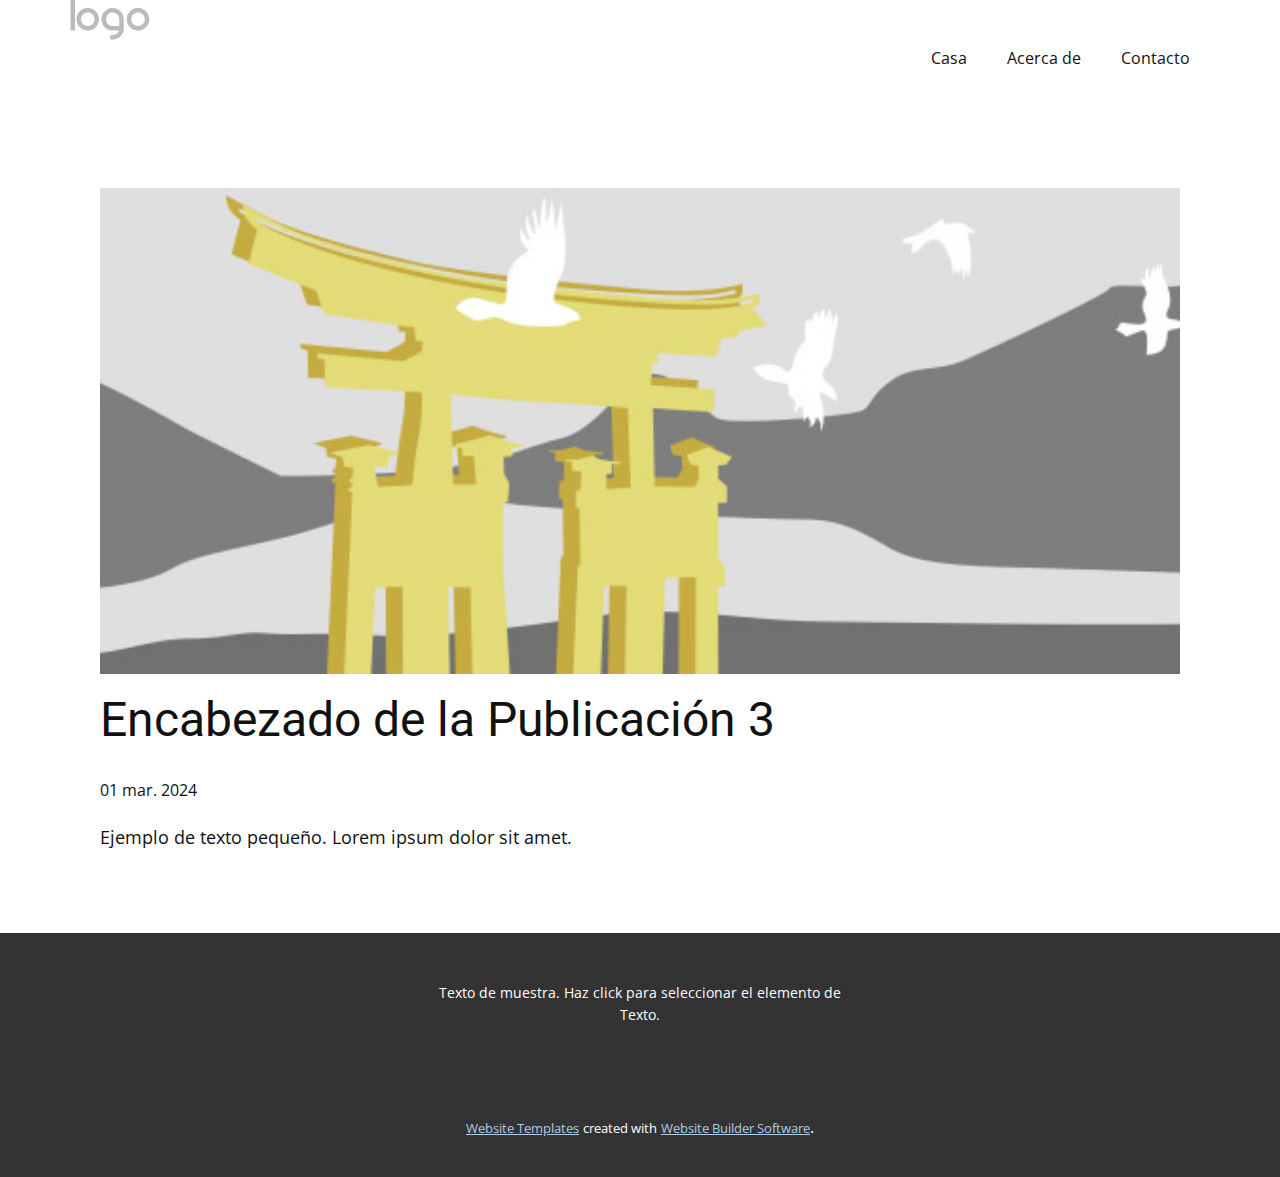
<file: blog/enviar-2.html>
<!DOCTYPE html>
<html style="font-size: 16px;" lang="es"><head>
    <meta name="viewport" content="width=device-width, initial-scale=1.0">
    <meta charset="utf-8">
    <meta name="keywords" content="Encabezado de la Publicación 1">
    <meta name="description" content="">
    <title>Encabezado de la Publicación 3</title>
    <link rel="stylesheet" href="../nicepage.css" media="screen">
<link rel="stylesheet" href="../Post-Template.css" media="screen">
    <script class="u-script" type="text/javascript" src="../jquery.js" defer=""></script>
    <script class="u-script" type="text/javascript" src="../nicepage.js" defer=""></script>
    <meta name="generator" content="Nicepage 6.5.3, nicepage.com">
    <link id="u-theme-google-font" rel="stylesheet" href="https://fonts.googleapis.com/css?family=Roboto:100,100i,300,300i,400,400i,500,500i,700,700i,900,900i|Open+Sans:300,300i,400,400i,500,500i,600,600i,700,700i,800,800i">
    
    
    
    <script type="application/ld+json">{
		"@context": "http://schema.org",
		"@type": "Organization",
		"name": "",
		"logo": "images/default-logo.png"
}</script>
    <meta name="theme-color" content="#478ac9">
  <meta data-intl-tel-input-cdn-path="intlTelInput/"></head>
  <body data-path-to-root="./" data-include-products="false" class="u-body u-xl-mode" data-lang="es"><header class="u-clearfix u-header u-header" id="sec-5d9d"><div class="u-clearfix u-sheet u-valign-top u-sheet-1">
        <a href="https://nicepage.com" class="u-image u-logo u-image-1">
          <img src="../images/default-logo.png" class="u-logo-image u-logo-image-1">
        </a>
        <nav class="u-menu u-menu-dropdown u-offcanvas u-menu-1">
          <div class="menu-collapse" style="font-size: 1rem; letter-spacing: 0px;">
            <a class="u-button-style u-custom-left-right-menu-spacing u-custom-padding-bottom u-custom-top-bottom-menu-spacing u-nav-link u-text-active-palette-1-base u-text-hover-palette-2-base" href="#">
              <svg class="u-svg-link" viewBox="0 0 24 24"><use xmlns:xlink="http://www.w3.org/1999/xlink" xlink:href="#menu-hamburger"></use></svg>
              <svg class="u-svg-content" version="1.1" id="menu-hamburger" viewBox="0 0 16 16" x="0px" y="0px" xmlns:xlink="http://www.w3.org/1999/xlink" xmlns="http://www.w3.org/2000/svg"><g><rect y="1" width="16" height="2"></rect><rect y="7" width="16" height="2"></rect><rect y="13" width="16" height="2"></rect>
</g></svg>
            </a>
          </div>
          <div class="u-nav-container">
            <ul class="u-nav u-unstyled u-nav-1"><li class="u-nav-item"><a class="u-button-style u-nav-link u-text-active-palette-1-base u-text-hover-palette-2-base" href="../Casa.html" style="padding: 10px 20px;">Casa</a>
</li><li class="u-nav-item"><a class="u-button-style u-nav-link u-text-active-palette-1-base u-text-hover-palette-2-base" href="../Acerca-de.html" style="padding: 10px 20px;">Acerca de</a>
</li><li class="u-nav-item"><a class="u-button-style u-nav-link u-text-active-palette-1-base u-text-hover-palette-2-base" href="../Contacto.html" style="padding: 10px 20px;">Contacto</a>
</li></ul>
          </div>
          <div class="u-nav-container-collapse">
            <div class="u-black u-container-style u-inner-container-layout u-opacity u-opacity-95 u-sidenav">
              <div class="u-inner-container-layout u-sidenav-overflow">
                <div class="u-menu-close"></div>
                <ul class="u-align-center u-nav u-popupmenu-items u-unstyled u-nav-2"><li class="u-nav-item"><a class="u-button-style u-nav-link" href="../Casa.html">Casa</a>
</li><li class="u-nav-item"><a class="u-button-style u-nav-link" href="../Acerca-de.html">Acerca de</a>
</li><li class="u-nav-item"><a class="u-button-style u-nav-link" href="../Contacto.html">Contacto</a>
</li></ul>
              </div>
            </div>
            <div class="u-black u-menu-overlay u-opacity u-opacity-70"></div>
          </div>
        </nav>
      </div></header>
    <section class="u-align-center u-clearfix u-section-1" id="sec-e0c7">
      <div class="u-clearfix u-sheet u-valign-middle-md u-valign-middle-sm u-valign-middle-xs u-sheet-1"><!--post_details--><!--post_details_options_json--><!--{"source":""}--><!--/post_details_options_json--><!--blog_post-->
        <div class="u-container-style u-expanded-width u-post-details u-post-details-1">
          <div class="u-container-layout u-valign-middle u-container-layout-1"><!--blog_post_image-->
            <img alt="" class="u-blog-control u-expanded-width u-image u-image-default u-image-1" src="../images/8ad73f3c.jpeg"><!--/blog_post_image--><!--blog_post_header-->
            <h2 class="u-blog-control u-text u-text-1">Encabezado de la Publicación 3</h2><!--/blog_post_header--><!--blog_post_metadata-->
            <div class="u-blog-control u-metadata u-metadata-1"><!--blog_post_metadata_date-->
              <span class="u-meta-date u-meta-icon">01 mar. 2024</span><!--/blog_post_metadata_date--><!--blog_post_metadata_category-->
              <!--/blog_post_metadata_category--><!--blog_post_metadata_comments-->
              <!--/blog_post_metadata_comments-->
            </div><!--/blog_post_metadata--><!--blog_post_content-->
            <div class="u-align-justify u-blog-control u-post-content u-text u-text-2 fr-view">
  Ejemplo de texto pequeño. Lorem ipsum dolor sit amet.
  </div><!--/blog_post_content-->
          </div>
        </div><!--/blog_post--><!--/post_details-->
      </div>
    </section>
    
    
    
    <footer class="u-align-center u-clearfix u-footer u-grey-80 u-footer" id="sec-0a8a"><div class="u-clearfix u-sheet u-sheet-1">
        <p class="u-small-text u-text u-text-variant u-text-1">Texto de muestra. Haz click para seleccionar el elemento de Texto.</p>
      </div></footer>
    <section class="u-backlink u-clearfix u-grey-80">
      <a class="u-link" href="https://nicepage.com/website-templates" target="_blank">
        <span>Website Templates</span>
      </a>
      <p class="u-text">
        <span>created with</span>
      </p>
      <a class="u-link" href="" target="_blank">
        <span>Website Builder Software</span>
      </a>. 
    </section>
  
</body></html>
</file>
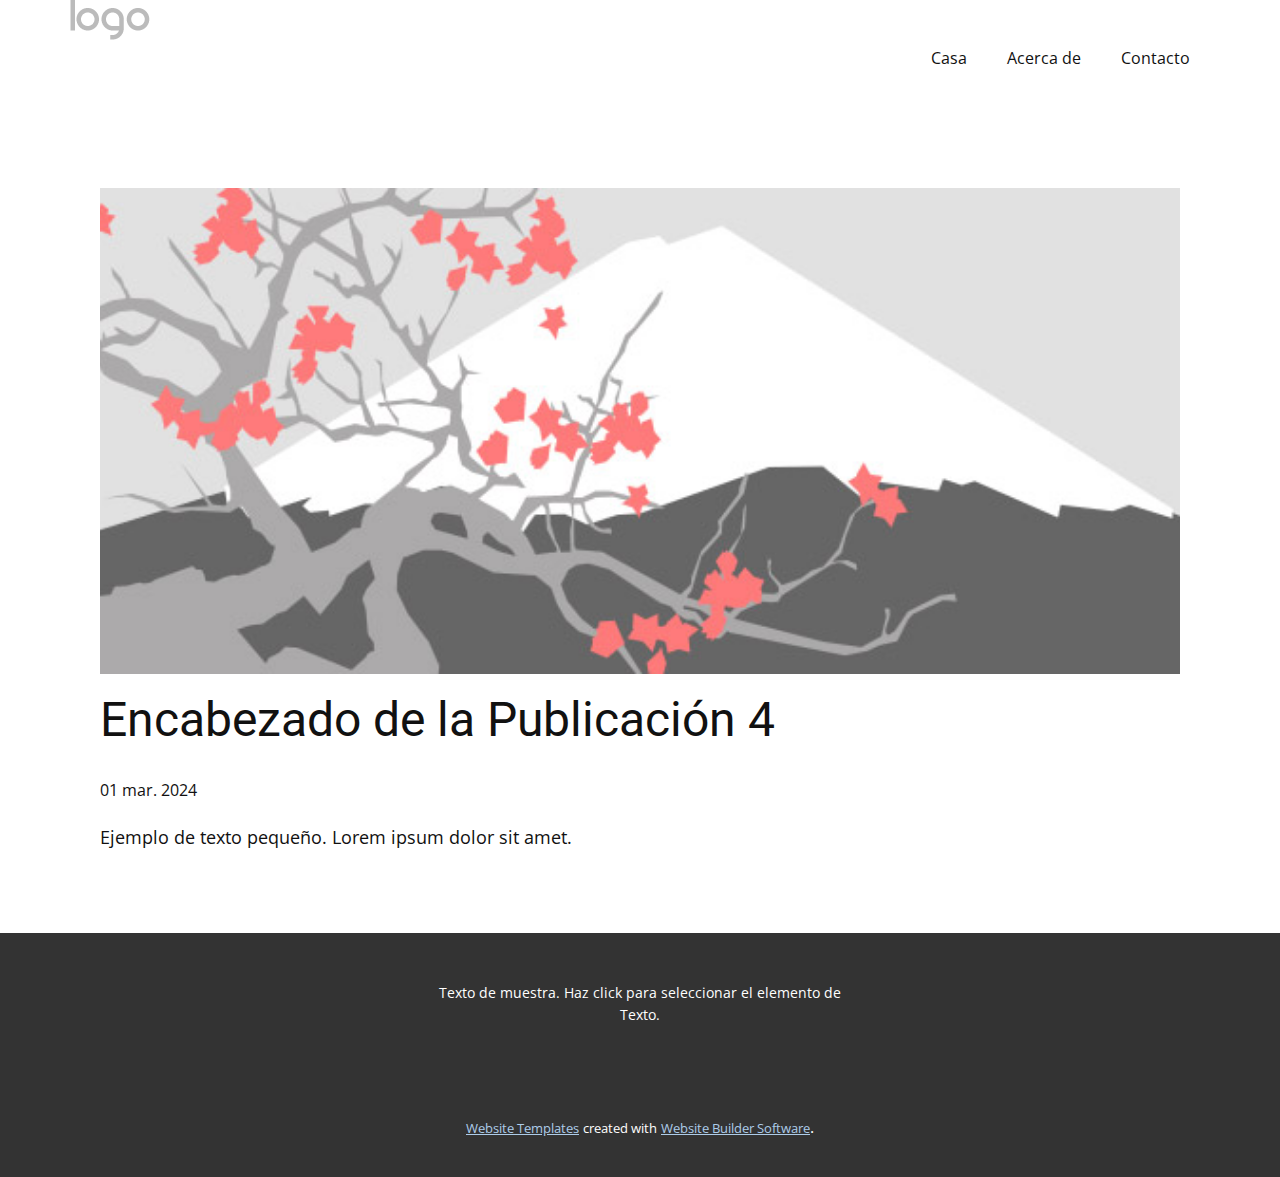
<file: blog/enviar-3.html>
<!DOCTYPE html>
<html style="font-size: 16px;" lang="es"><head>
    <meta name="viewport" content="width=device-width, initial-scale=1.0">
    <meta charset="utf-8">
    <meta name="keywords" content="Encabezado de la Publicación 1">
    <meta name="description" content="">
    <title>Encabezado de la Publicación 4</title>
    <link rel="stylesheet" href="../nicepage.css" media="screen">
<link rel="stylesheet" href="../Post-Template.css" media="screen">
    <script class="u-script" type="text/javascript" src="../jquery.js" defer=""></script>
    <script class="u-script" type="text/javascript" src="../nicepage.js" defer=""></script>
    <meta name="generator" content="Nicepage 6.5.3, nicepage.com">
    <link id="u-theme-google-font" rel="stylesheet" href="https://fonts.googleapis.com/css?family=Roboto:100,100i,300,300i,400,400i,500,500i,700,700i,900,900i|Open+Sans:300,300i,400,400i,500,500i,600,600i,700,700i,800,800i">
    
    
    
    <script type="application/ld+json">{
		"@context": "http://schema.org",
		"@type": "Organization",
		"name": "",
		"logo": "images/default-logo.png"
}</script>
    <meta name="theme-color" content="#478ac9">
  <meta data-intl-tel-input-cdn-path="intlTelInput/"></head>
  <body data-path-to-root="./" data-include-products="false" class="u-body u-xl-mode" data-lang="es"><header class="u-clearfix u-header u-header" id="sec-5d9d"><div class="u-clearfix u-sheet u-valign-top u-sheet-1">
        <a href="https://nicepage.com" class="u-image u-logo u-image-1">
          <img src="../images/default-logo.png" class="u-logo-image u-logo-image-1">
        </a>
        <nav class="u-menu u-menu-dropdown u-offcanvas u-menu-1">
          <div class="menu-collapse" style="font-size: 1rem; letter-spacing: 0px;">
            <a class="u-button-style u-custom-left-right-menu-spacing u-custom-padding-bottom u-custom-top-bottom-menu-spacing u-nav-link u-text-active-palette-1-base u-text-hover-palette-2-base" href="#">
              <svg class="u-svg-link" viewBox="0 0 24 24"><use xmlns:xlink="http://www.w3.org/1999/xlink" xlink:href="#menu-hamburger"></use></svg>
              <svg class="u-svg-content" version="1.1" id="menu-hamburger" viewBox="0 0 16 16" x="0px" y="0px" xmlns:xlink="http://www.w3.org/1999/xlink" xmlns="http://www.w3.org/2000/svg"><g><rect y="1" width="16" height="2"></rect><rect y="7" width="16" height="2"></rect><rect y="13" width="16" height="2"></rect>
</g></svg>
            </a>
          </div>
          <div class="u-nav-container">
            <ul class="u-nav u-unstyled u-nav-1"><li class="u-nav-item"><a class="u-button-style u-nav-link u-text-active-palette-1-base u-text-hover-palette-2-base" href="../Casa.html" style="padding: 10px 20px;">Casa</a>
</li><li class="u-nav-item"><a class="u-button-style u-nav-link u-text-active-palette-1-base u-text-hover-palette-2-base" href="../Acerca-de.html" style="padding: 10px 20px;">Acerca de</a>
</li><li class="u-nav-item"><a class="u-button-style u-nav-link u-text-active-palette-1-base u-text-hover-palette-2-base" href="../Contacto.html" style="padding: 10px 20px;">Contacto</a>
</li></ul>
          </div>
          <div class="u-nav-container-collapse">
            <div class="u-black u-container-style u-inner-container-layout u-opacity u-opacity-95 u-sidenav">
              <div class="u-inner-container-layout u-sidenav-overflow">
                <div class="u-menu-close"></div>
                <ul class="u-align-center u-nav u-popupmenu-items u-unstyled u-nav-2"><li class="u-nav-item"><a class="u-button-style u-nav-link" href="../Casa.html">Casa</a>
</li><li class="u-nav-item"><a class="u-button-style u-nav-link" href="../Acerca-de.html">Acerca de</a>
</li><li class="u-nav-item"><a class="u-button-style u-nav-link" href="../Contacto.html">Contacto</a>
</li></ul>
              </div>
            </div>
            <div class="u-black u-menu-overlay u-opacity u-opacity-70"></div>
          </div>
        </nav>
      </div></header>
    <section class="u-align-center u-clearfix u-section-1" id="sec-e0c7">
      <div class="u-clearfix u-sheet u-valign-middle-md u-valign-middle-sm u-valign-middle-xs u-sheet-1"><!--post_details--><!--post_details_options_json--><!--{"source":""}--><!--/post_details_options_json--><!--blog_post-->
        <div class="u-container-style u-expanded-width u-post-details u-post-details-1">
          <div class="u-container-layout u-valign-middle u-container-layout-1"><!--blog_post_image-->
            <img alt="" class="u-blog-control u-expanded-width u-image u-image-default u-image-1" src="../images/0fd3416c.jpeg"><!--/blog_post_image--><!--blog_post_header-->
            <h2 class="u-blog-control u-text u-text-1">Encabezado de la Publicación 4</h2><!--/blog_post_header--><!--blog_post_metadata-->
            <div class="u-blog-control u-metadata u-metadata-1"><!--blog_post_metadata_date-->
              <span class="u-meta-date u-meta-icon">01 mar. 2024</span><!--/blog_post_metadata_date--><!--blog_post_metadata_category-->
              <!--/blog_post_metadata_category--><!--blog_post_metadata_comments-->
              <!--/blog_post_metadata_comments-->
            </div><!--/blog_post_metadata--><!--blog_post_content-->
            <div class="u-align-justify u-blog-control u-post-content u-text u-text-2 fr-view">
  Ejemplo de texto pequeño. Lorem ipsum dolor sit amet.
  </div><!--/blog_post_content-->
          </div>
        </div><!--/blog_post--><!--/post_details-->
      </div>
    </section>
    
    
    
    <footer class="u-align-center u-clearfix u-footer u-grey-80 u-footer" id="sec-0a8a"><div class="u-clearfix u-sheet u-sheet-1">
        <p class="u-small-text u-text u-text-variant u-text-1">Texto de muestra. Haz click para seleccionar el elemento de Texto.</p>
      </div></footer>
    <section class="u-backlink u-clearfix u-grey-80">
      <a class="u-link" href="https://nicepage.com/website-templates" target="_blank">
        <span>Website Templates</span>
      </a>
      <p class="u-text">
        <span>created with</span>
      </p>
      <a class="u-link" href="" target="_blank">
        <span>Website Builder Software</span>
      </a>. 
    </section>
  
</body></html>
</file>
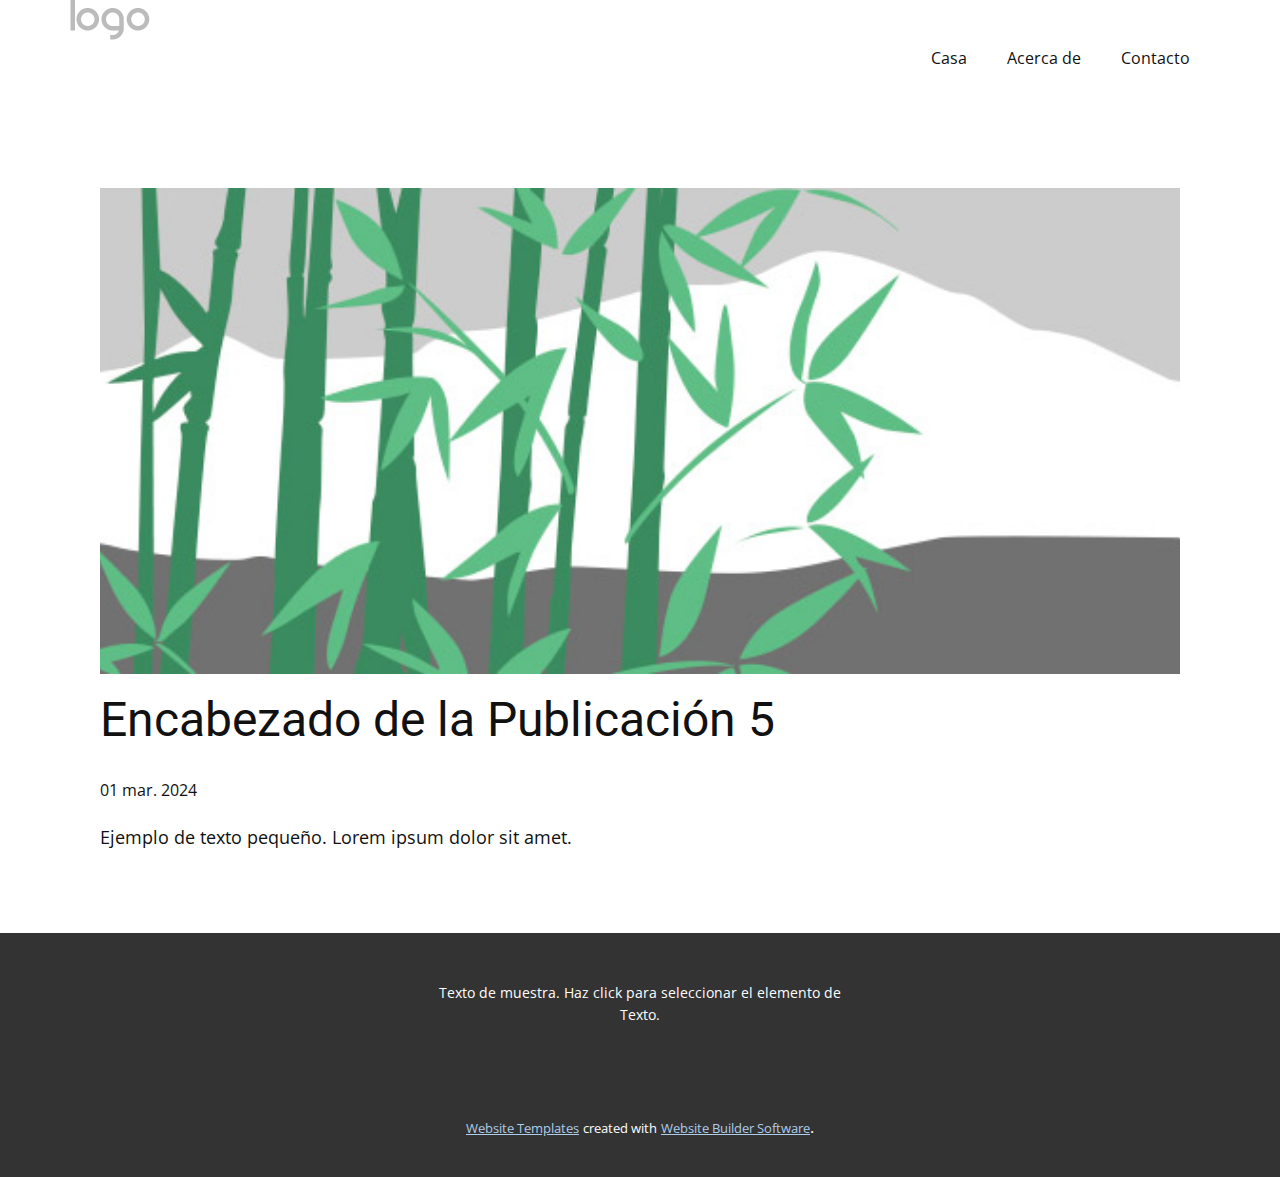
<file: blog/enviar-4.html>
<!DOCTYPE html>
<html style="font-size: 16px;" lang="es"><head>
    <meta name="viewport" content="width=device-width, initial-scale=1.0">
    <meta charset="utf-8">
    <meta name="keywords" content="Encabezado de la Publicación 1">
    <meta name="description" content="">
    <title>Encabezado de la Publicación 5</title>
    <link rel="stylesheet" href="../nicepage.css" media="screen">
<link rel="stylesheet" href="../Post-Template.css" media="screen">
    <script class="u-script" type="text/javascript" src="../jquery.js" defer=""></script>
    <script class="u-script" type="text/javascript" src="../nicepage.js" defer=""></script>
    <meta name="generator" content="Nicepage 6.5.3, nicepage.com">
    <link id="u-theme-google-font" rel="stylesheet" href="https://fonts.googleapis.com/css?family=Roboto:100,100i,300,300i,400,400i,500,500i,700,700i,900,900i|Open+Sans:300,300i,400,400i,500,500i,600,600i,700,700i,800,800i">
    
    
    
    <script type="application/ld+json">{
		"@context": "http://schema.org",
		"@type": "Organization",
		"name": "",
		"logo": "images/default-logo.png"
}</script>
    <meta name="theme-color" content="#478ac9">
  <meta data-intl-tel-input-cdn-path="intlTelInput/"></head>
  <body data-path-to-root="./" data-include-products="false" class="u-body u-xl-mode" data-lang="es"><header class="u-clearfix u-header u-header" id="sec-5d9d"><div class="u-clearfix u-sheet u-valign-top u-sheet-1">
        <a href="https://nicepage.com" class="u-image u-logo u-image-1">
          <img src="../images/default-logo.png" class="u-logo-image u-logo-image-1">
        </a>
        <nav class="u-menu u-menu-dropdown u-offcanvas u-menu-1">
          <div class="menu-collapse" style="font-size: 1rem; letter-spacing: 0px;">
            <a class="u-button-style u-custom-left-right-menu-spacing u-custom-padding-bottom u-custom-top-bottom-menu-spacing u-nav-link u-text-active-palette-1-base u-text-hover-palette-2-base" href="#">
              <svg class="u-svg-link" viewBox="0 0 24 24"><use xmlns:xlink="http://www.w3.org/1999/xlink" xlink:href="#menu-hamburger"></use></svg>
              <svg class="u-svg-content" version="1.1" id="menu-hamburger" viewBox="0 0 16 16" x="0px" y="0px" xmlns:xlink="http://www.w3.org/1999/xlink" xmlns="http://www.w3.org/2000/svg"><g><rect y="1" width="16" height="2"></rect><rect y="7" width="16" height="2"></rect><rect y="13" width="16" height="2"></rect>
</g></svg>
            </a>
          </div>
          <div class="u-nav-container">
            <ul class="u-nav u-unstyled u-nav-1"><li class="u-nav-item"><a class="u-button-style u-nav-link u-text-active-palette-1-base u-text-hover-palette-2-base" href="../Casa.html" style="padding: 10px 20px;">Casa</a>
</li><li class="u-nav-item"><a class="u-button-style u-nav-link u-text-active-palette-1-base u-text-hover-palette-2-base" href="../Acerca-de.html" style="padding: 10px 20px;">Acerca de</a>
</li><li class="u-nav-item"><a class="u-button-style u-nav-link u-text-active-palette-1-base u-text-hover-palette-2-base" href="../Contacto.html" style="padding: 10px 20px;">Contacto</a>
</li></ul>
          </div>
          <div class="u-nav-container-collapse">
            <div class="u-black u-container-style u-inner-container-layout u-opacity u-opacity-95 u-sidenav">
              <div class="u-inner-container-layout u-sidenav-overflow">
                <div class="u-menu-close"></div>
                <ul class="u-align-center u-nav u-popupmenu-items u-unstyled u-nav-2"><li class="u-nav-item"><a class="u-button-style u-nav-link" href="../Casa.html">Casa</a>
</li><li class="u-nav-item"><a class="u-button-style u-nav-link" href="../Acerca-de.html">Acerca de</a>
</li><li class="u-nav-item"><a class="u-button-style u-nav-link" href="../Contacto.html">Contacto</a>
</li></ul>
              </div>
            </div>
            <div class="u-black u-menu-overlay u-opacity u-opacity-70"></div>
          </div>
        </nav>
      </div></header>
    <section class="u-align-center u-clearfix u-section-1" id="sec-e0c7">
      <div class="u-clearfix u-sheet u-valign-middle-md u-valign-middle-sm u-valign-middle-xs u-sheet-1"><!--post_details--><!--post_details_options_json--><!--{"source":""}--><!--/post_details_options_json--><!--blog_post-->
        <div class="u-container-style u-expanded-width u-post-details u-post-details-1">
          <div class="u-container-layout u-valign-middle u-container-layout-1"><!--blog_post_image-->
            <img alt="" class="u-blog-control u-expanded-width u-image u-image-default u-image-1" src="../images/68f64b9d.jpeg"><!--/blog_post_image--><!--blog_post_header-->
            <h2 class="u-blog-control u-text u-text-1">Encabezado de la Publicación 5</h2><!--/blog_post_header--><!--blog_post_metadata-->
            <div class="u-blog-control u-metadata u-metadata-1"><!--blog_post_metadata_date-->
              <span class="u-meta-date u-meta-icon">01 mar. 2024</span><!--/blog_post_metadata_date--><!--blog_post_metadata_category-->
              <!--/blog_post_metadata_category--><!--blog_post_metadata_comments-->
              <!--/blog_post_metadata_comments-->
            </div><!--/blog_post_metadata--><!--blog_post_content-->
            <div class="u-align-justify u-blog-control u-post-content u-text u-text-2 fr-view">
  Ejemplo de texto pequeño. Lorem ipsum dolor sit amet.
  </div><!--/blog_post_content-->
          </div>
        </div><!--/blog_post--><!--/post_details-->
      </div>
    </section>
    
    
    
    <footer class="u-align-center u-clearfix u-footer u-grey-80 u-footer" id="sec-0a8a"><div class="u-clearfix u-sheet u-sheet-1">
        <p class="u-small-text u-text u-text-variant u-text-1">Texto de muestra. Haz click para seleccionar el elemento de Texto.</p>
      </div></footer>
    <section class="u-backlink u-clearfix u-grey-80">
      <a class="u-link" href="https://nicepage.com/website-templates" target="_blank">
        <span>Website Templates</span>
      </a>
      <p class="u-text">
        <span>created with</span>
      </p>
      <a class="u-link" href="" target="_blank">
        <span>Website Builder Software</span>
      </a>. 
    </section>
  
</body></html>
</file>
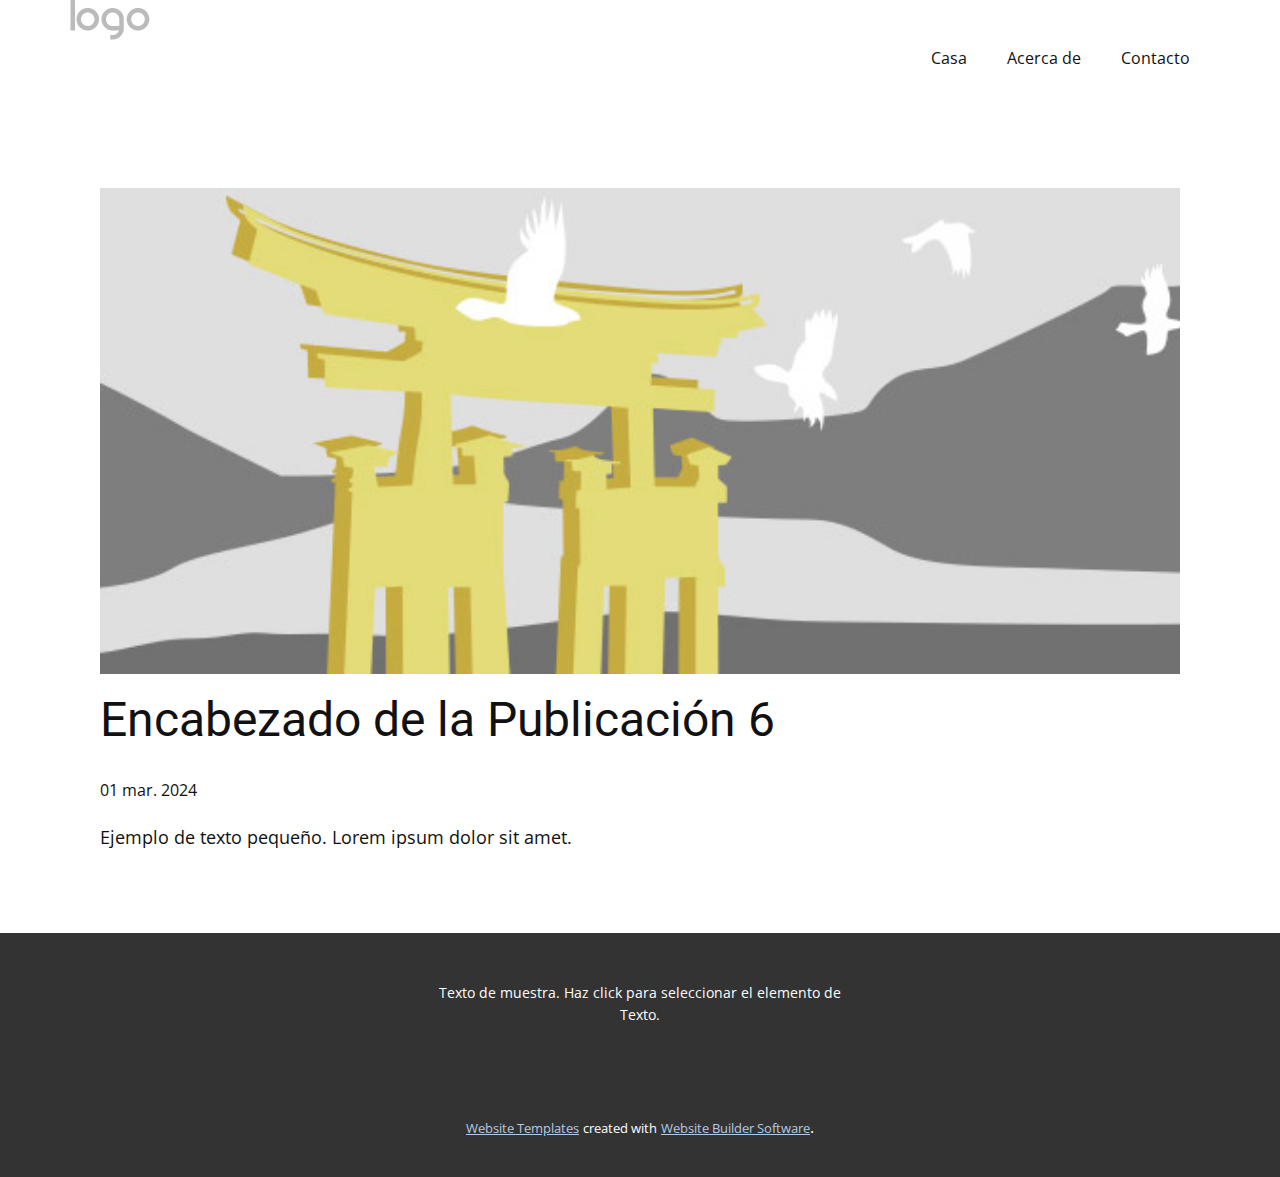
<file: blog/enviar-5.html>
<!DOCTYPE html>
<html style="font-size: 16px;" lang="es"><head>
    <meta name="viewport" content="width=device-width, initial-scale=1.0">
    <meta charset="utf-8">
    <meta name="keywords" content="Encabezado de la Publicación 1">
    <meta name="description" content="">
    <title>Encabezado de la Publicación 6</title>
    <link rel="stylesheet" href="../nicepage.css" media="screen">
<link rel="stylesheet" href="../Post-Template.css" media="screen">
    <script class="u-script" type="text/javascript" src="../jquery.js" defer=""></script>
    <script class="u-script" type="text/javascript" src="../nicepage.js" defer=""></script>
    <meta name="generator" content="Nicepage 6.5.3, nicepage.com">
    <link id="u-theme-google-font" rel="stylesheet" href="https://fonts.googleapis.com/css?family=Roboto:100,100i,300,300i,400,400i,500,500i,700,700i,900,900i|Open+Sans:300,300i,400,400i,500,500i,600,600i,700,700i,800,800i">
    
    
    
    <script type="application/ld+json">{
		"@context": "http://schema.org",
		"@type": "Organization",
		"name": "",
		"logo": "images/default-logo.png"
}</script>
    <meta name="theme-color" content="#478ac9">
  <meta data-intl-tel-input-cdn-path="intlTelInput/"></head>
  <body data-path-to-root="./" data-include-products="false" class="u-body u-xl-mode" data-lang="es"><header class="u-clearfix u-header u-header" id="sec-5d9d"><div class="u-clearfix u-sheet u-valign-top u-sheet-1">
        <a href="https://nicepage.com" class="u-image u-logo u-image-1">
          <img src="../images/default-logo.png" class="u-logo-image u-logo-image-1">
        </a>
        <nav class="u-menu u-menu-dropdown u-offcanvas u-menu-1">
          <div class="menu-collapse" style="font-size: 1rem; letter-spacing: 0px;">
            <a class="u-button-style u-custom-left-right-menu-spacing u-custom-padding-bottom u-custom-top-bottom-menu-spacing u-nav-link u-text-active-palette-1-base u-text-hover-palette-2-base" href="#">
              <svg class="u-svg-link" viewBox="0 0 24 24"><use xmlns:xlink="http://www.w3.org/1999/xlink" xlink:href="#menu-hamburger"></use></svg>
              <svg class="u-svg-content" version="1.1" id="menu-hamburger" viewBox="0 0 16 16" x="0px" y="0px" xmlns:xlink="http://www.w3.org/1999/xlink" xmlns="http://www.w3.org/2000/svg"><g><rect y="1" width="16" height="2"></rect><rect y="7" width="16" height="2"></rect><rect y="13" width="16" height="2"></rect>
</g></svg>
            </a>
          </div>
          <div class="u-nav-container">
            <ul class="u-nav u-unstyled u-nav-1"><li class="u-nav-item"><a class="u-button-style u-nav-link u-text-active-palette-1-base u-text-hover-palette-2-base" href="../Casa.html" style="padding: 10px 20px;">Casa</a>
</li><li class="u-nav-item"><a class="u-button-style u-nav-link u-text-active-palette-1-base u-text-hover-palette-2-base" href="../Acerca-de.html" style="padding: 10px 20px;">Acerca de</a>
</li><li class="u-nav-item"><a class="u-button-style u-nav-link u-text-active-palette-1-base u-text-hover-palette-2-base" href="../Contacto.html" style="padding: 10px 20px;">Contacto</a>
</li></ul>
          </div>
          <div class="u-nav-container-collapse">
            <div class="u-black u-container-style u-inner-container-layout u-opacity u-opacity-95 u-sidenav">
              <div class="u-inner-container-layout u-sidenav-overflow">
                <div class="u-menu-close"></div>
                <ul class="u-align-center u-nav u-popupmenu-items u-unstyled u-nav-2"><li class="u-nav-item"><a class="u-button-style u-nav-link" href="../Casa.html">Casa</a>
</li><li class="u-nav-item"><a class="u-button-style u-nav-link" href="../Acerca-de.html">Acerca de</a>
</li><li class="u-nav-item"><a class="u-button-style u-nav-link" href="../Contacto.html">Contacto</a>
</li></ul>
              </div>
            </div>
            <div class="u-black u-menu-overlay u-opacity u-opacity-70"></div>
          </div>
        </nav>
      </div></header>
    <section class="u-align-center u-clearfix u-section-1" id="sec-e0c7">
      <div class="u-clearfix u-sheet u-valign-middle-md u-valign-middle-sm u-valign-middle-xs u-sheet-1"><!--post_details--><!--post_details_options_json--><!--{"source":""}--><!--/post_details_options_json--><!--blog_post-->
        <div class="u-container-style u-expanded-width u-post-details u-post-details-1">
          <div class="u-container-layout u-valign-middle u-container-layout-1"><!--blog_post_image-->
            <img alt="" class="u-blog-control u-expanded-width u-image u-image-default u-image-1" src="../images/8ad73f3c.jpeg"><!--/blog_post_image--><!--blog_post_header-->
            <h2 class="u-blog-control u-text u-text-1">Encabezado de la Publicación 6</h2><!--/blog_post_header--><!--blog_post_metadata-->
            <div class="u-blog-control u-metadata u-metadata-1"><!--blog_post_metadata_date-->
              <span class="u-meta-date u-meta-icon">01 mar. 2024</span><!--/blog_post_metadata_date--><!--blog_post_metadata_category-->
              <!--/blog_post_metadata_category--><!--blog_post_metadata_comments-->
              <!--/blog_post_metadata_comments-->
            </div><!--/blog_post_metadata--><!--blog_post_content-->
            <div class="u-align-justify u-blog-control u-post-content u-text u-text-2 fr-view">
  Ejemplo de texto pequeño. Lorem ipsum dolor sit amet.
  </div><!--/blog_post_content-->
          </div>
        </div><!--/blog_post--><!--/post_details-->
      </div>
    </section>
    
    
    
    <footer class="u-align-center u-clearfix u-footer u-grey-80 u-footer" id="sec-0a8a"><div class="u-clearfix u-sheet u-sheet-1">
        <p class="u-small-text u-text u-text-variant u-text-1">Texto de muestra. Haz click para seleccionar el elemento de Texto.</p>
      </div></footer>
    <section class="u-backlink u-clearfix u-grey-80">
      <a class="u-link" href="https://nicepage.com/website-templates" target="_blank">
        <span>Website Templates</span>
      </a>
      <p class="u-text">
        <span>created with</span>
      </p>
      <a class="u-link" href="" target="_blank">
        <span>Website Builder Software</span>
      </a>. 
    </section>
  
</body></html>
</file>
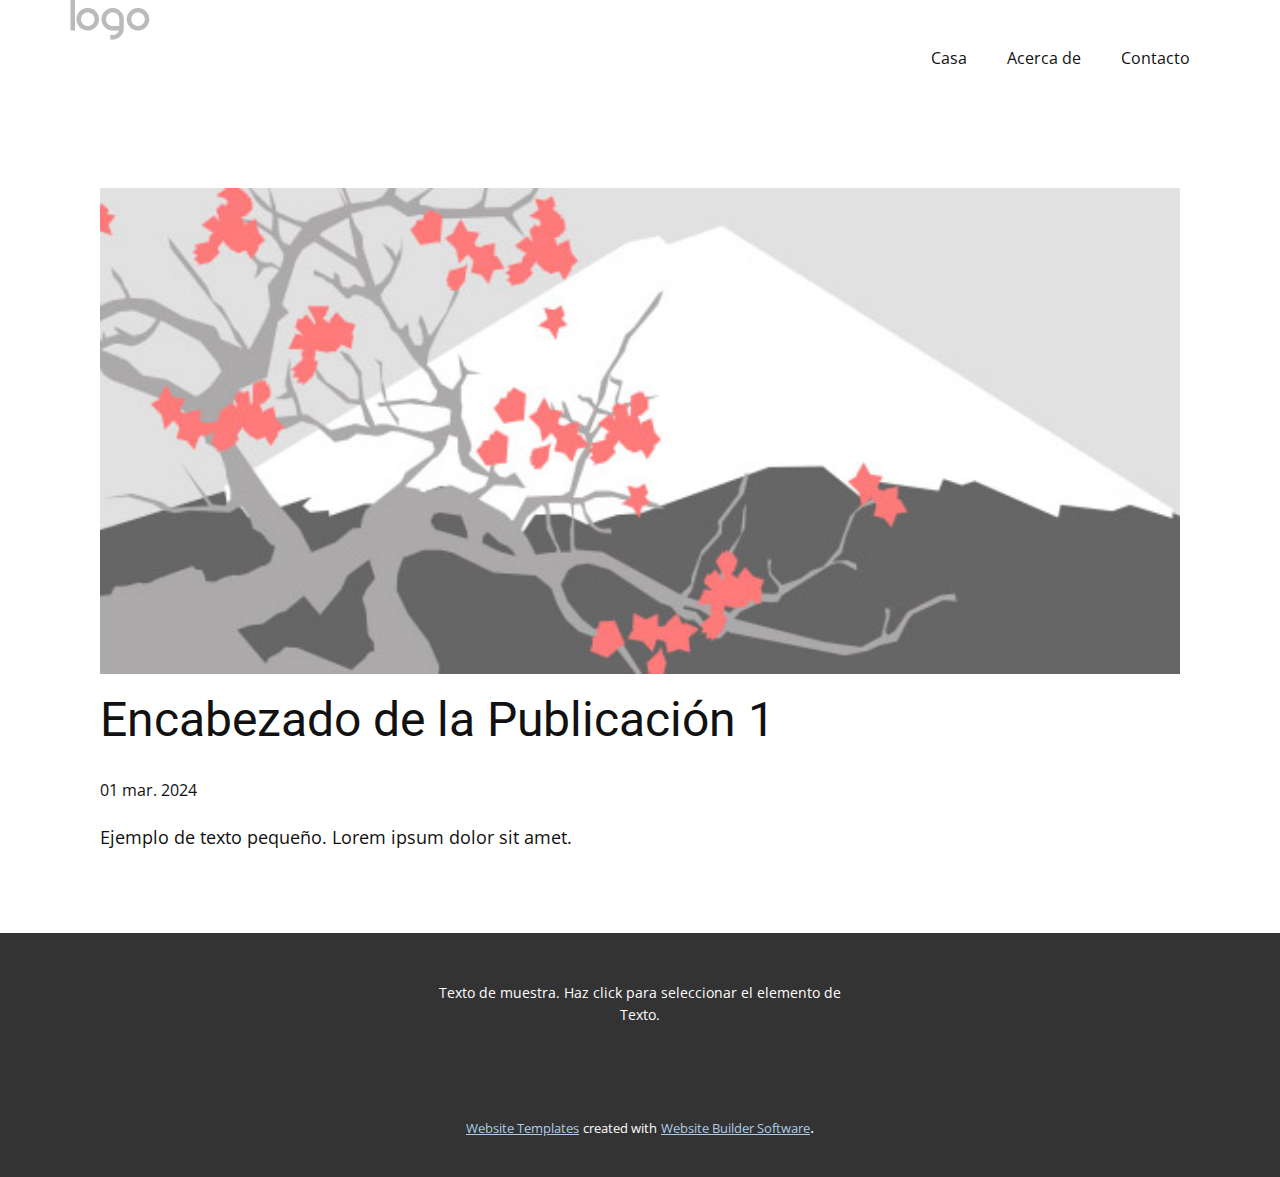
<file: blog/enviar.html>
<!DOCTYPE html>
<html style="font-size: 16px;" lang="es"><head>
    <meta name="viewport" content="width=device-width, initial-scale=1.0">
    <meta charset="utf-8">
    <meta name="keywords" content="Encabezado de la Publicación 1">
    <meta name="description" content="">
    <title>Encabezado de la Publicación 1</title>
    <link rel="stylesheet" href="../nicepage.css" media="screen">
<link rel="stylesheet" href="../Post-Template.css" media="screen">
    <script class="u-script" type="text/javascript" src="../jquery.js" defer=""></script>
    <script class="u-script" type="text/javascript" src="../nicepage.js" defer=""></script>
    <meta name="generator" content="Nicepage 6.5.3, nicepage.com">
    <link id="u-theme-google-font" rel="stylesheet" href="https://fonts.googleapis.com/css?family=Roboto:100,100i,300,300i,400,400i,500,500i,700,700i,900,900i|Open+Sans:300,300i,400,400i,500,500i,600,600i,700,700i,800,800i">
    
    
    
    <script type="application/ld+json">{
		"@context": "http://schema.org",
		"@type": "Organization",
		"name": "",
		"logo": "images/default-logo.png"
}</script>
    <meta name="theme-color" content="#478ac9">
  <meta data-intl-tel-input-cdn-path="intlTelInput/"></head>
  <body data-path-to-root="./" data-include-products="false" class="u-body u-xl-mode" data-lang="es"><header class="u-clearfix u-header u-header" id="sec-5d9d"><div class="u-clearfix u-sheet u-valign-top u-sheet-1">
        <a href="https://nicepage.com" class="u-image u-logo u-image-1">
          <img src="../images/default-logo.png" class="u-logo-image u-logo-image-1">
        </a>
        <nav class="u-menu u-menu-dropdown u-offcanvas u-menu-1">
          <div class="menu-collapse" style="font-size: 1rem; letter-spacing: 0px;">
            <a class="u-button-style u-custom-left-right-menu-spacing u-custom-padding-bottom u-custom-top-bottom-menu-spacing u-nav-link u-text-active-palette-1-base u-text-hover-palette-2-base" href="#">
              <svg class="u-svg-link" viewBox="0 0 24 24"><use xmlns:xlink="http://www.w3.org/1999/xlink" xlink:href="#menu-hamburger"></use></svg>
              <svg class="u-svg-content" version="1.1" id="menu-hamburger" viewBox="0 0 16 16" x="0px" y="0px" xmlns:xlink="http://www.w3.org/1999/xlink" xmlns="http://www.w3.org/2000/svg"><g><rect y="1" width="16" height="2"></rect><rect y="7" width="16" height="2"></rect><rect y="13" width="16" height="2"></rect>
</g></svg>
            </a>
          </div>
          <div class="u-nav-container">
            <ul class="u-nav u-unstyled u-nav-1"><li class="u-nav-item"><a class="u-button-style u-nav-link u-text-active-palette-1-base u-text-hover-palette-2-base" href="../Casa.html" style="padding: 10px 20px;">Casa</a>
</li><li class="u-nav-item"><a class="u-button-style u-nav-link u-text-active-palette-1-base u-text-hover-palette-2-base" href="../Acerca-de.html" style="padding: 10px 20px;">Acerca de</a>
</li><li class="u-nav-item"><a class="u-button-style u-nav-link u-text-active-palette-1-base u-text-hover-palette-2-base" href="../Contacto.html" style="padding: 10px 20px;">Contacto</a>
</li></ul>
          </div>
          <div class="u-nav-container-collapse">
            <div class="u-black u-container-style u-inner-container-layout u-opacity u-opacity-95 u-sidenav">
              <div class="u-inner-container-layout u-sidenav-overflow">
                <div class="u-menu-close"></div>
                <ul class="u-align-center u-nav u-popupmenu-items u-unstyled u-nav-2"><li class="u-nav-item"><a class="u-button-style u-nav-link" href="../Casa.html">Casa</a>
</li><li class="u-nav-item"><a class="u-button-style u-nav-link" href="../Acerca-de.html">Acerca de</a>
</li><li class="u-nav-item"><a class="u-button-style u-nav-link" href="../Contacto.html">Contacto</a>
</li></ul>
              </div>
            </div>
            <div class="u-black u-menu-overlay u-opacity u-opacity-70"></div>
          </div>
        </nav>
      </div></header>
    <section class="u-align-center u-clearfix u-section-1" id="sec-e0c7">
      <div class="u-clearfix u-sheet u-valign-middle-md u-valign-middle-sm u-valign-middle-xs u-sheet-1"><!--post_details--><!--post_details_options_json--><!--{"source":""}--><!--/post_details_options_json--><!--blog_post-->
        <div class="u-container-style u-expanded-width u-post-details u-post-details-1">
          <div class="u-container-layout u-valign-middle u-container-layout-1"><!--blog_post_image-->
            <img alt="" class="u-blog-control u-expanded-width u-image u-image-default u-image-1" src="../images/0fd3416c.jpeg"><!--/blog_post_image--><!--blog_post_header-->
            <h2 class="u-blog-control u-text u-text-1">Encabezado de la Publicación 1</h2><!--/blog_post_header--><!--blog_post_metadata-->
            <div class="u-blog-control u-metadata u-metadata-1"><!--blog_post_metadata_date-->
              <span class="u-meta-date u-meta-icon">01 mar. 2024</span><!--/blog_post_metadata_date--><!--blog_post_metadata_category-->
              <!--/blog_post_metadata_category--><!--blog_post_metadata_comments-->
              <!--/blog_post_metadata_comments-->
            </div><!--/blog_post_metadata--><!--blog_post_content-->
            <div class="u-align-justify u-blog-control u-post-content u-text u-text-2 fr-view">
  Ejemplo de texto pequeño. Lorem ipsum dolor sit amet.
  </div><!--/blog_post_content-->
          </div>
        </div><!--/blog_post--><!--/post_details-->
      </div>
    </section>
    
    
    
    <footer class="u-align-center u-clearfix u-footer u-grey-80 u-footer" id="sec-0a8a"><div class="u-clearfix u-sheet u-sheet-1">
        <p class="u-small-text u-text u-text-variant u-text-1">Texto de muestra. Haz click para seleccionar el elemento de Texto.</p>
      </div></footer>
    <section class="u-backlink u-clearfix u-grey-80">
      <a class="u-link" href="https://nicepage.com/website-templates" target="_blank">
        <span>Website Templates</span>
      </a>
      <p class="u-text">
        <span>created with</span>
      </p>
      <a class="u-link" href="" target="_blank">
        <span>Website Builder Software</span>
      </a>. 
    </section>
  
</body></html>
</file>
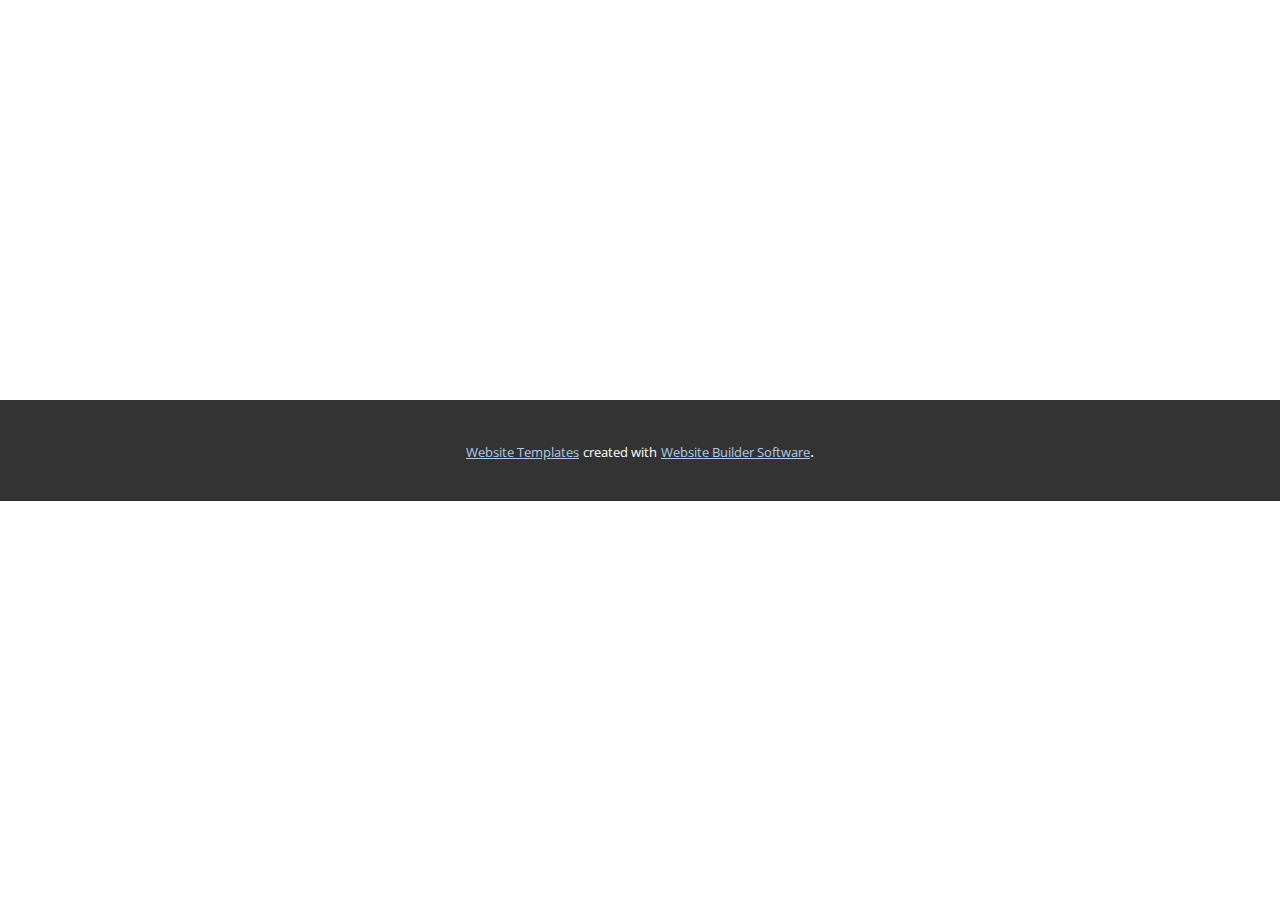
<file: Gms/Game-Template.html>
<!DOCTYPE html>
<html style="font-size: 16px;" lang="es"><head>
    <meta name="viewport" content="width=device-width, initial-scale=1.0">
    <meta charset="utf-8">
    <meta name="keywords" content="">
    <meta name="description" content="">
    <title>Game Template</title>
    <link rel="stylesheet" href="../nicepage.css" media="screen">
<link rel="stylesheet" href="Game-Template.css" media="screen">
    <script class="u-script" type="text/javascript" src="../jquery.js" defer=""></script>
    <script class="u-script" type="text/javascript" src="../nicepage.js" defer=""></script>
    <meta name="generator" content="Nicepage 6.5.3, nicepage.com">
    <link id="u-theme-google-font" rel="stylesheet" href="https://fonts.googleapis.com/css?family=Roboto:100,100i,300,300i,400,400i,500,500i,700,700i,900,900i|Open+Sans:300,300i,400,400i,500,500i,600,600i,700,700i,800,800i">
    
    
    
    <script type="application/ld+json">{
		"@context": "http://schema.org",
		"@type": "Organization",
		"name": ""
}</script>
    <meta name="theme-color" content="#478ac9">
    <meta property="og:title" content="Game Template">
    <meta property="og:type" content="website">
  <meta data-intl-tel-input-cdn-path="intlTelInput/"></head>
  <body data-path-to-root="../" data-include-products="false" class="u-body u-xl-mode" data-lang="es">
    <section class="u-clearfix u-section-1" id="sec-8d57">
      <div class="u-clearfix u-sheet u-sheet-1"></div>
    </section>
    
    
    
    
    <section class="u-backlink u-clearfix u-grey-80">
      <a class="u-link" href="https://nicepage.com/website-templates" target="_blank">
        <span>Website Templates</span>
      </a>
      <p class="u-text">
        <span>created with</span>
      </p>
      <a class="u-link" href="" target="_blank">
        <span>Website Builder Software</span>
      </a>. 
    </section>
  
</body></html>
</file>
